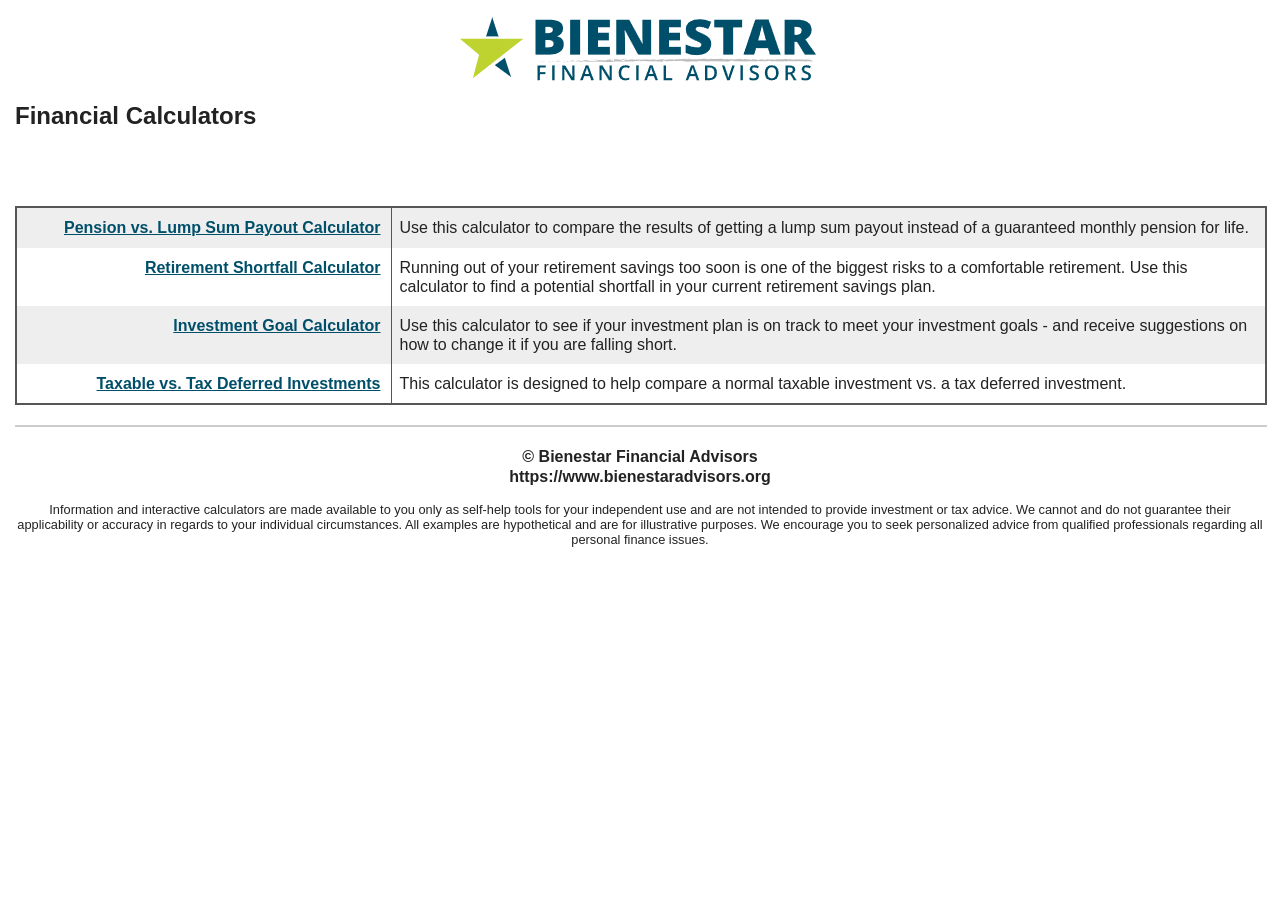
<file: js/lib/kjecalc/index.html>
<!doctype html>
<html lang='en'>
<head>
<title>Financial Calculators</title>
<link rel='canonical' href='https://www.dinkytown.net/' />
<meta http-equiv="X-UA-Compatible" content="IE=Edge">
<meta http-equiv="Content-Type" content="text/html; charset=utf-8">
<link rel="shortcut icon" href="favicon.ico">
<meta name="viewport" content="height=device-height,width=device-width,initial-scale=1">
<!--
  Financial Calculators, &copy;1998-2023 KJE Computer Solutions, Inc.
  For more information please see:
  <A HREF="https://www.dinkytown.net">https://www.dinkytown.net</A>
 -->


<link type='text/css' rel='StyleSheet' href='KJE.css'>
<link type='text/css' rel='StyleSheet' href='KJESiteSpecific.css'>

</head>
<body class=KJEBody>
<a href='#KJEMainContent' class='KJEAccessibleSkip'>[Skip to Content]</a>
<div class=KJEWrapper>
<div class=KJEWidthConstraint>
 <div class=KJELogo><img src='logo.png' class=KJELogo alt='PAHOWHO Federal Credit Union'></div>
<!-- \Main Area\ -->
<h1 class='KJEFontTitle'>Financial Calculators</h1>
<div id='KJEAllContent'>
<p>  
<p>
<a id='KJEMainContent' title='page content'></a>
<div class=KJEReportTableDiv><table class='KJEReportTable KJEIndexTable'><tr class='KJEEvenRow'><th class='KJELabel KJECellBorder KJECell30' scope=row><a href='PensionvsLumpSum.html' class='KJELabel'>Pension vs. Lump Sum Payout Calculator</a></th><td class='KJECell KJELeftPad'>Use this calculator to compare the results of getting a lump sum payout instead of a guaranteed monthly pension for life.</td></tr>
<tr class='KJEOddRow'><th class='KJELabel KJECellBorder KJECell30' scope=row><a href='RetireShort.html' class='KJELabel'>Retirement Shortfall Calculator</a></th><td class='KJECell KJELeftPad'>Running out of your retirement savings too soon is one of the biggest risks to a comfortable retirement.  Use this calculator to find a potential shortfall in your current retirement savings plan.</td></tr>
<tr class='KJEEvenRow'><th class='KJELabel KJECellBorder KJECell30' scope=row><a href='InvestmentVariables.html' class='KJELabel'>Investment Goal Calculator</a></th><td class='KJECell KJELeftPad'>Use this calculator to see if your investment plan is on track to meet your investment goals - and receive suggestions on how to change it if you are falling short.</td></tr>
<tr class='KJEOddRow'><th class='KJELabel KJECellBorder KJECell30' scope=row><a href='InvestCompare2.html' class='KJELabel'>Taxable vs. Tax Deferred Investments</a></th><td class='KJECell KJELeftPad'>This calculator is designed to help compare a normal taxable investment vs. a tax deferred investment.</td></tr>
</table></div>
</div>
<hr class=KJEFooterLine>
<div class=KJECenterText><p><span class='KJEBold'>&copy; Bienestar Financial Advisors<br>https://www.bienestaradvisors.org</span></p><p class=KJEFooter>Information and interactive calculators are made available to you only as self-help tools for your independent use and are not intended to provide investment or tax advice. We cannot and do not guarantee their applicability or accuracy in regards to your individual circumstances. All examples are hypothetical and are for illustrative purposes. We encourage you to seek personalized advice from qualified professionals regarding all personal finance issues. </p></div>
</div>
</div>
</body>
</html>
</file>
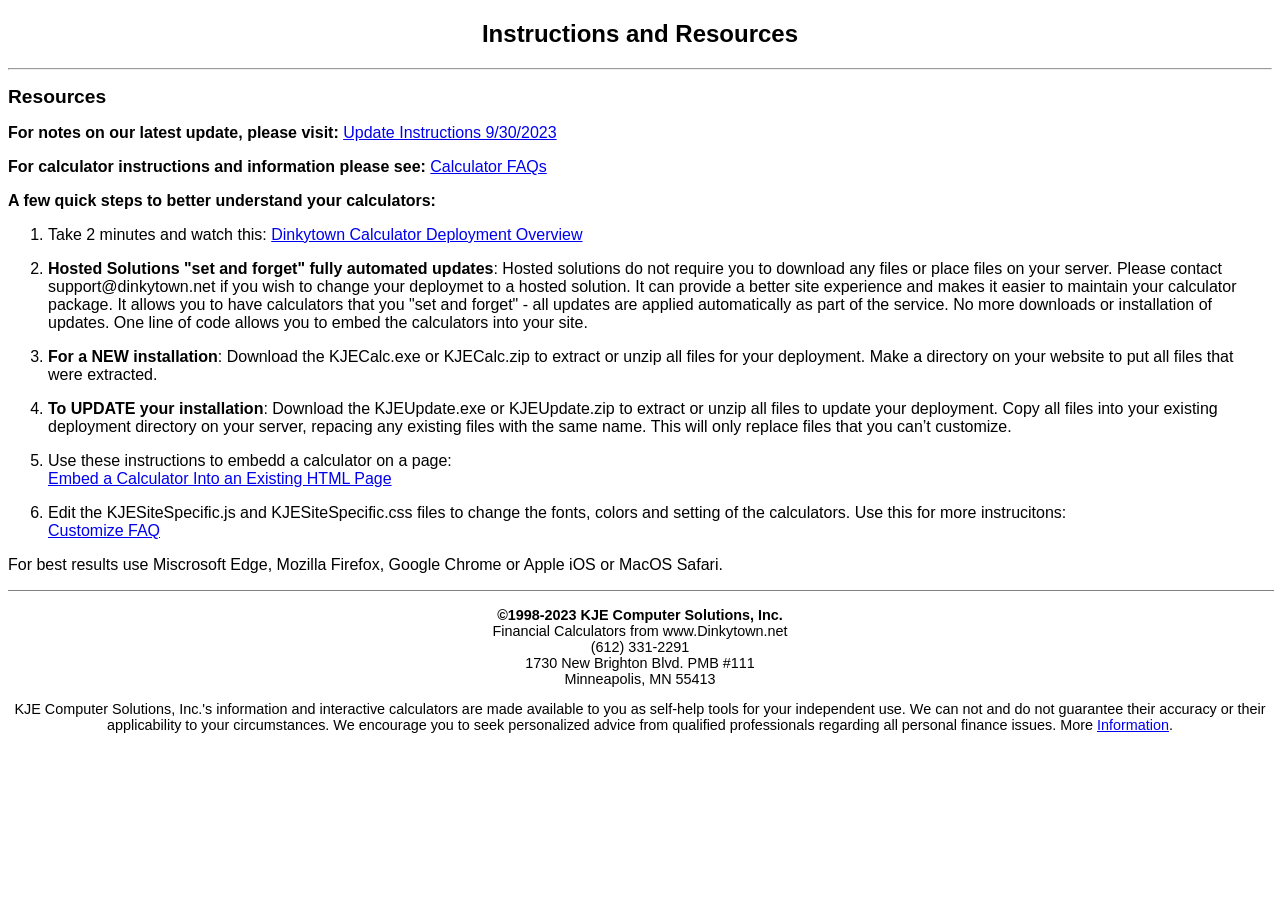
<file: js/lib/kjecalc/instructions.html>
<!doctype html>
<html lang='en'>
<head>
   <meta http_equiv="Content-Type" content="text/html; charset=iso-8859-1">
   <title>KJE Computer Solutions, Inc. Instructions</title>
<style type="text/css">

<!--
body, table, td, th, td, dd, dl, ul, ol, p {
font-family: helvetica, arial, sans-serif;
font-size: 100%;
}

h1 {
font-family: helvetica, arial, sans-serif;
font-size: 1.2em;
font-weight: bold;
}

.footer {
font-family: helvetica, arial, sans-serif;
font-size: 0.9em;
}
-->
</style>
</head>
<body>

<center><h2>Instructions and Resources</h2></center>
<hr><p><h1>Resources&nbsp;</h1>

<P><b>For notes on our latest update, please visit: </B><a href="https://www.dinkytown.net/money/update09302023.html">Update Instructions 9/30/2023</a>

<p><b>For calculator instructions and information please see: </b><a href="https://www.dinkytown.net/money/V3FAQ.html">Calculator FAQs</a>


<p><b>A few quick steps to better understand your calculators:</b>
 
<ol>
<li>Take 2 minutes and watch this: </b><a href="https://www.dinkytown.net/money/V3deployment.html#aa">Dinkytown Calculator Deployment Overview</a>

<p><li><strong>Hosted Solutions "set and forget" fully automated updates</strong>:  Hosted solutions do not require you to download any files or place files on your server.  Please contact support@dinkytown.net if you wish to change your deploymet to a hosted solution. It can provide a better site experience and makes it easier to maintain your calculator package. It allows you to have calculators that you "set and forget" - all updates are applied automatically as part of the service.  No more downloads or installation of updates.  One line of code allows you to embed the calculators into your site.

<p><li><strong>For a NEW installation</strong>:  Download the KJECalc.exe or KJECalc.zip to extract or unzip all files for your deployment.  Make a directory on your website to put all files that were extracted.

<p><li><strong>To UPDATE your installation</strong>: Download the KJEUpdate.exe or KJEUpdate.zip to extract or unzip all files to update your deployment.  Copy all files into your existing deployment directory on your server, repacing any existing files with the same name.  This will only replace files that you can�t customize.

<p><li>Use these instructions to embedd a calculator on a page:
<br><a href="https://www.dinkytown.net/money/V3deployment.html#f">Embed a Calculator Into an Existing HTML Page</a>

<p><li>Edit the KJESiteSpecific.js and KJESiteSpecific.css files to change the fonts, colors and setting of the calculators.  Use this for more instrucitons:
<br><a href="https://www.dinkytown.net/money/V3customize.html">Customize FAQ</a>
</ol>


<p>For best results use Miscrosoft Edge, Mozilla Firefox, Google Chrome or Apple iOS or MacOS Safari. 
<p><hr size=1 noshade width="100%">
<p><center><div class=footer><b> �1998-2023 KJE Computer Solutions, Inc.</b><br>
Financial Calculators from www.Dinkytown.net<br>
(612) 331-2291 <BR>1730 New Brighton Blvd. PMB #111<br>
Minneapolis, MN 55413</div>
<p class=footer>KJE Computer Solutions, Inc.'s information and interactive calculators are made available to you as self-help tools for your independent use. We can not and do not guarantee their accuracy or their applicability to your circumstances. We encourage you to seek personalized advice from qualified professionals regarding all personal finance issues. More <A HREF="http://www.dinkytown.net/money/information.html">Information</a>.</p>
</center>
<br><br>
</body>
</html>
</file>
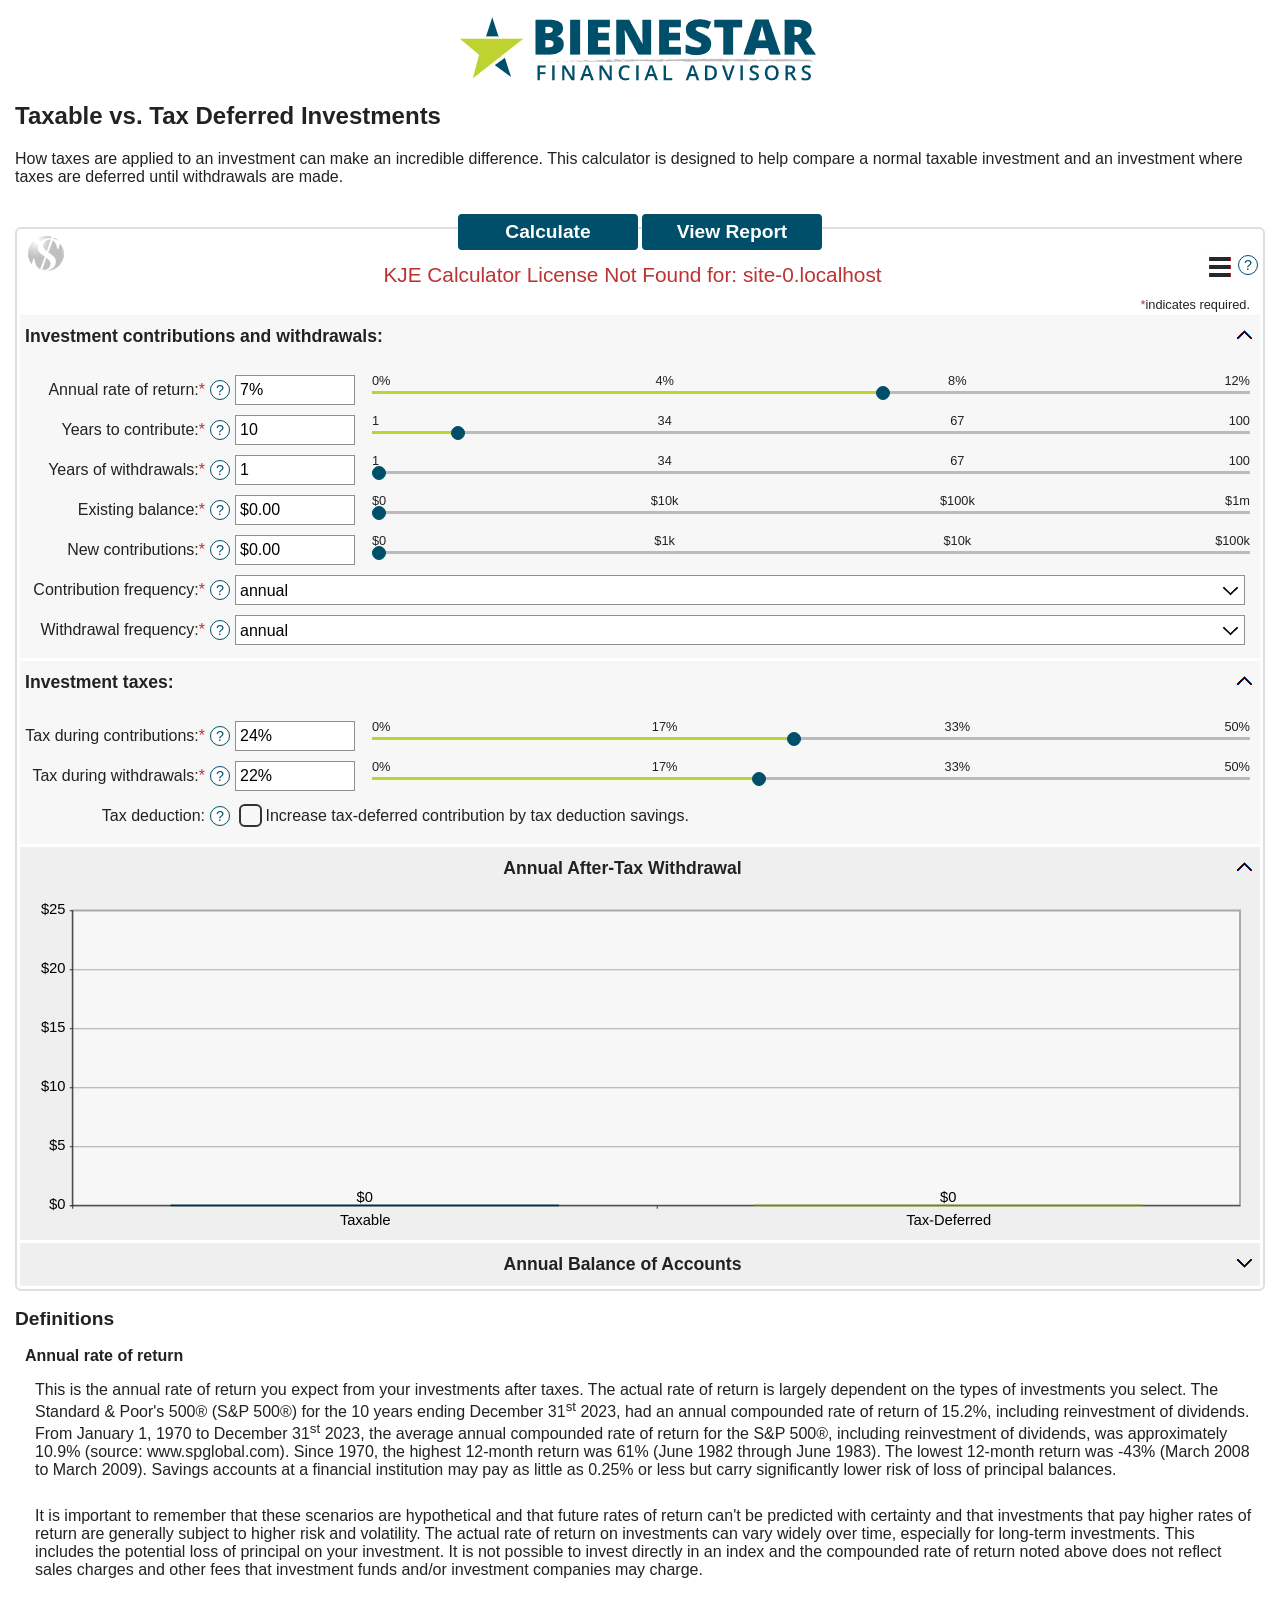
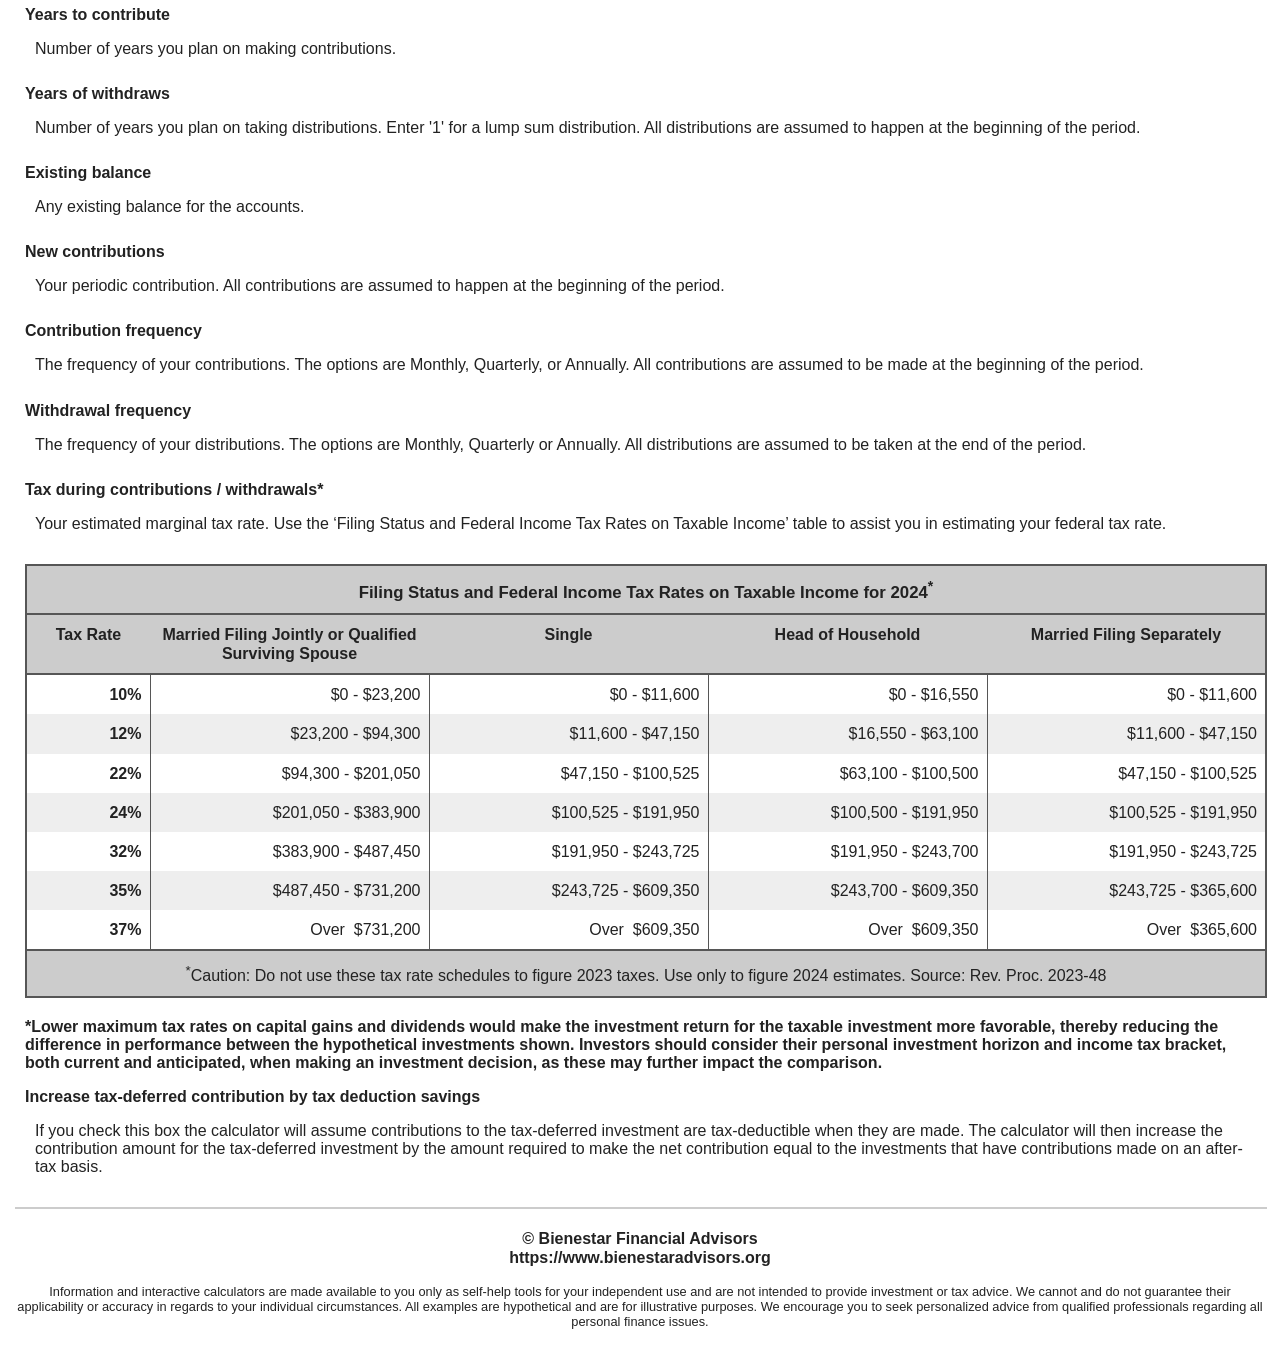
<file: js/lib/kjecalc/InvestCompare2.html>
<!doctype html>
<html lang='en'>
<head>
<title>Taxable vs. Tax Deferred Investments</title>
<link rel='canonical' href='https://www.dinkytown.net/java/taxable-vs-tax-deferred-investments.html' />
<meta http-equiv="X-UA-Compatible" content="IE=Edge">
<meta http-equiv="Content-Type" content="text/html; charset=UTF-8">
<link rel="shortcut icon" href="favicon.ico">
<meta name="viewport" content="height=device-height,width=device-width,initial-scale=1">
<!--
  Financial Calculators, &copy;1998-2023 KJE Computer Solutions, Inc.
  For more information please see:
  <A HREF="https://www.dinkytown.net">https://www.dinkytown.net</A>
 -->


<link type='text/css' rel='StyleSheet' href='KJE.css'>
<link type='text/css' rel='StyleSheet' href='KJESiteSpecific.css'>

</head>
<body class=KJEBody>
<a href='#KJEMainContent' class='KJEAccessibleSkip'>[Skip to Content]</a>
<div class=KJEWrapper>
<div class=KJEWidthConstraint>
 <div class=KJELogo><img src='logo.png' class=KJELogo alt='PAHOWHO Federal Credit Union'></div>
<!-- \Main Area\ -->
<h1 id='KJETitleH1' class='KJEFontTitle'>Taxable vs. Tax Deferred Investments</h1>
<a id='KJEMainContent' title='page content'></a>

<div id='KJECalculatorDescID'>How taxes are applied to an investment can make an incredible difference.  This calculator is designed to help compare a normal taxable investment and an investment where taxes are deferred until withdrawals are made.</div>
<!--CALC_TOP-->
<noscript><div class=KJECenterText><div id=KJENoJavaScript class=KJENoJavaScript>Javascript is required for this calculator.  If you are using Internet Explorer, you may need to select to 'Allow Blocked Content' to view this calculator.
<p>For more information about these financial calculators please visit: <A href="https://www.dinkytown.net">Financial Calculators from KJE Computer Solutions, Inc.</a></p></div></div></noscript>
<div id="KJEAllContent"></div>
<!--
  Financial Calculators, &copy;1998-2023 KJE Computer Solutions, Inc.
  For more information please see:
  <A HREF="https://www.dinkytown.net">https://www.dinkytown.net</A>
 -->

<script type="text/javascript" SRC="KJE.js"></script>
<script type="text/javascript" SRC="KJESiteSpecific.js"></script>
<script type="text/javascript" SRC="InvestCompare2.js"></script>

<script type="text/javascript" SRC="InvestCompare2Params.js"></script>




<hr class=KJEFooterLine>
<div class=KJECenterText><p><span class='KJEBold'>&copy; Bienestar Financial Advisors<br>https://www.bienestaradvisors.org</span></p><p class=KJEFooter>Information and interactive calculators are made available to you only as self-help tools for your independent use and are not intended to provide investment or tax advice. We cannot and do not guarantee their applicability or accuracy in regards to your individual circumstances. All examples are hypothetical and are for illustrative purposes. We encourage you to seek personalized advice from qualified professionals regarding all personal finance issues. </p></div>
</div>
</div>
</body>
</html>
</file>
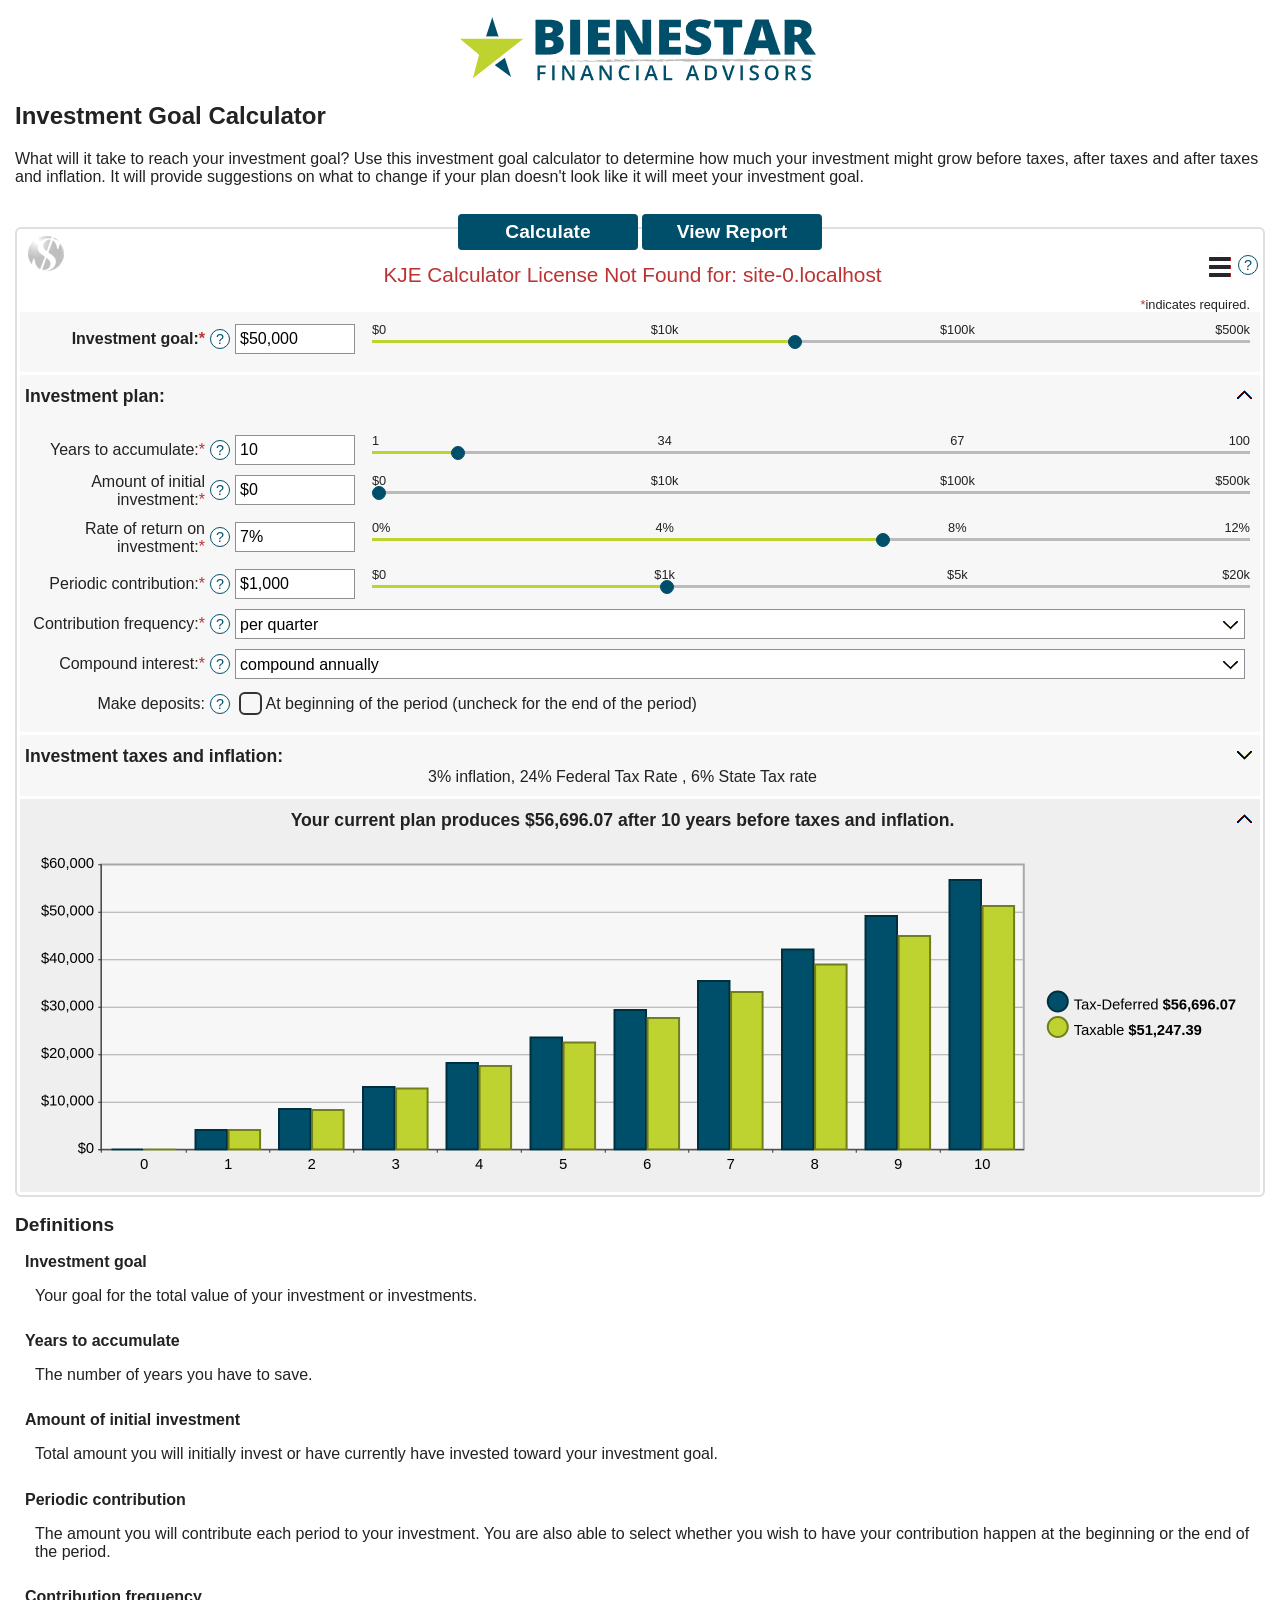
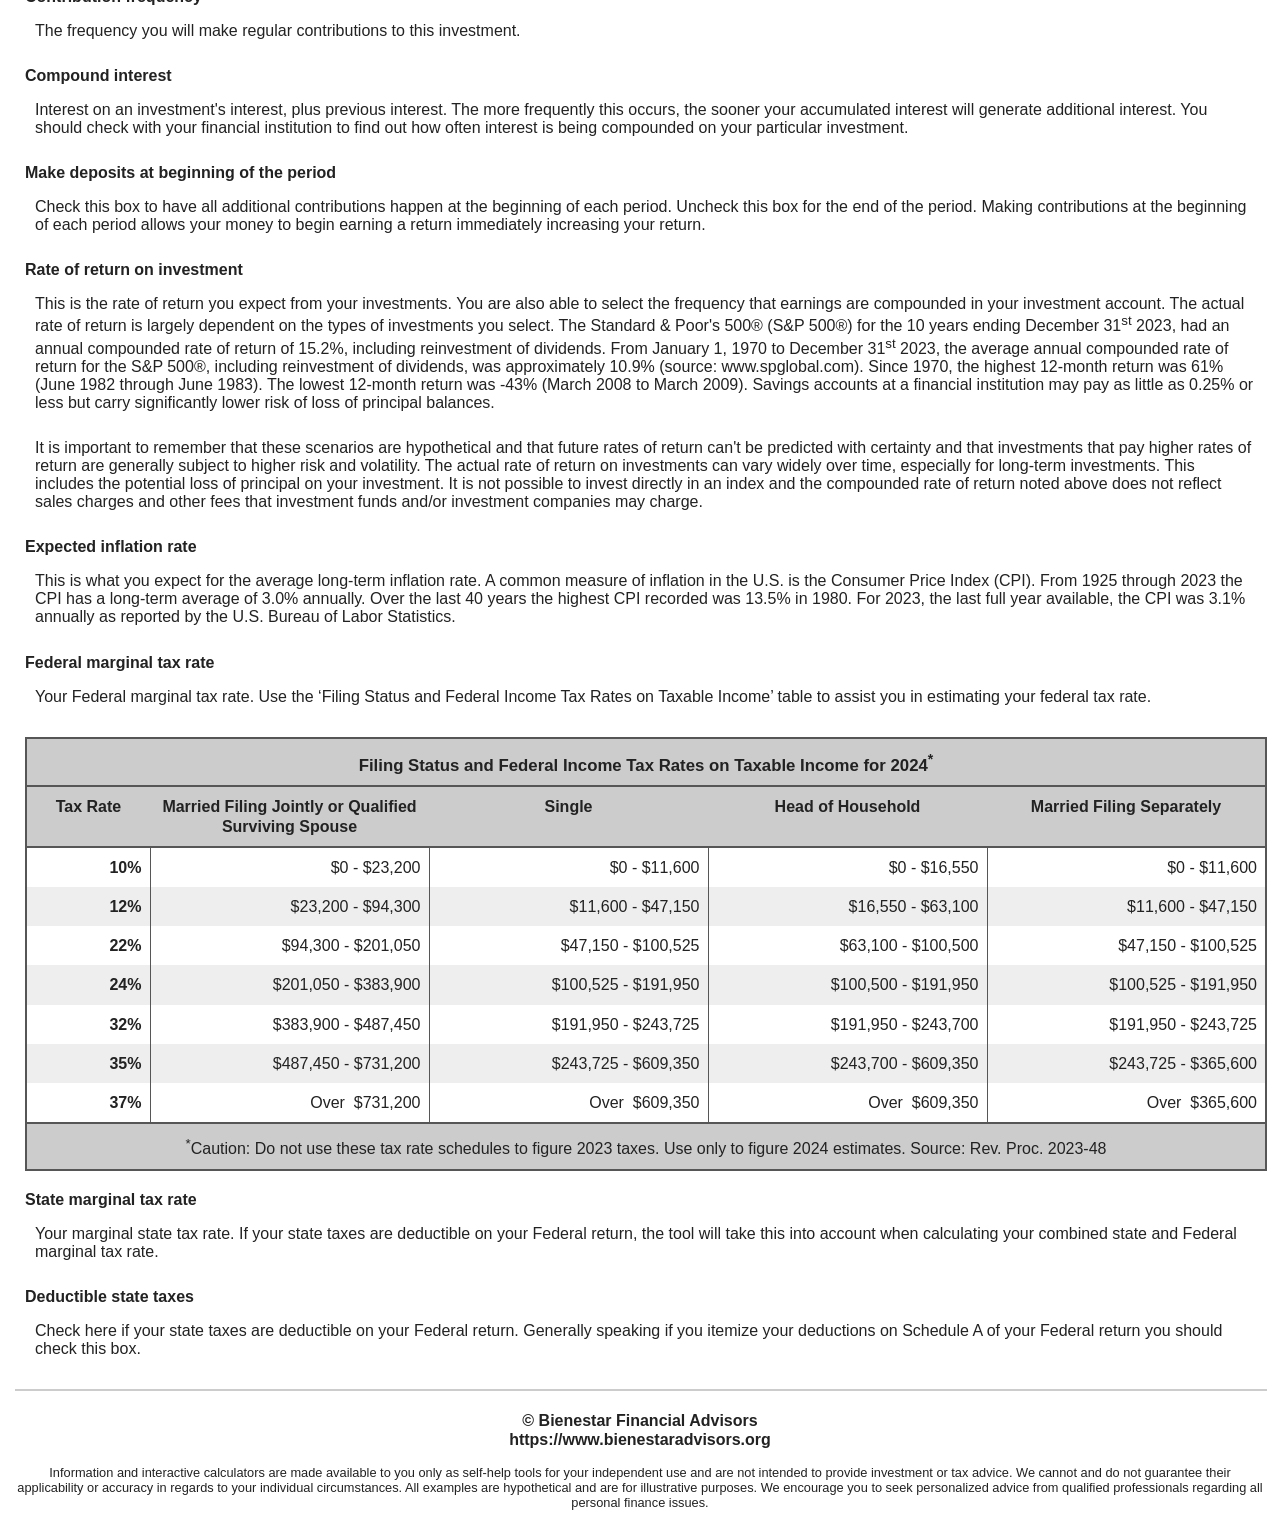
<file: js/lib/kjecalc/InvestmentVariables.html>
<!doctype html>
<html lang='en'>
<head>
<title>Investment Goal Calculator</title>
<link rel='canonical' href='https://www.dinkytown.net/java/investment-goal-calculator.html' />
<meta http-equiv="X-UA-Compatible" content="IE=Edge">
<meta http-equiv="Content-Type" content="text/html; charset=UTF-8">
<link rel="shortcut icon" href="favicon.ico">
<meta name="viewport" content="height=device-height,width=device-width,initial-scale=1">
<!--
  Financial Calculators, &copy;1998-2023 KJE Computer Solutions, Inc.
  For more information please see:
  <A HREF="https://www.dinkytown.net">https://www.dinkytown.net</A>
 -->


<link type='text/css' rel='StyleSheet' href='KJE.css'>
<link type='text/css' rel='StyleSheet' href='KJESiteSpecific.css'>

</head>
<body class=KJEBody>
<a href='#KJEMainContent' class='KJEAccessibleSkip'>[Skip to Content]</a>
<div class=KJEWrapper>
<div class=KJEWidthConstraint>
 <div class=KJELogo><img src='logo.png' class=KJELogo alt='PAHOWHO Federal Credit Union'></div>
<!-- \Main Area\ -->
<h1 id='KJETitleH1' class='KJEFontTitle'>Investment Goal Calculator</h1>
<a id='KJEMainContent' title='page content'></a>

<div id='KJECalculatorDescID'>What will it take to reach your investment goal? Use this investment goal calculator to determine how much your investment might grow before taxes, after taxes and after taxes and inflation. It will provide suggestions on what to change if your plan doesn't look like it will meet your investment goal.</div>
<!--CALC_TOP-->
<noscript><div class=KJECenterText><div id=KJENoJavaScript class=KJENoJavaScript>Javascript is required for this calculator.  If you are using Internet Explorer, you may need to select to 'Allow Blocked Content' to view this calculator.
<p>For more information about these financial calculators please visit: <A href="https://www.dinkytown.net">Financial Calculators from KJE Computer Solutions, Inc.</a></p></div></div></noscript>
<div id="KJEAllContent"></div>
<!--
  Financial Calculators, &copy;1998-2023 KJE Computer Solutions, Inc.
  For more information please see:
  <A HREF="https://www.dinkytown.net">https://www.dinkytown.net</A>
 -->

<script type="text/javascript" SRC="KJE.js"></script>
<script type="text/javascript" SRC="KJESiteSpecific.js"></script>
<script type="text/javascript" SRC="InvestmentVariables.js"></script>

<script type="text/javascript" SRC="InvestmentVariablesParams.js"></script>




<hr class=KJEFooterLine>
<div class=KJECenterText><p><span class='KJEBold'>&copy; Bienestar Financial Advisors<br>https://www.bienestaradvisors.org</span></p><p class=KJEFooter>Information and interactive calculators are made available to you only as self-help tools for your independent use and are not intended to provide investment or tax advice. We cannot and do not guarantee their applicability or accuracy in regards to your individual circumstances. All examples are hypothetical and are for illustrative purposes. We encourage you to seek personalized advice from qualified professionals regarding all personal finance issues. </p></div>
</div>
</div>
</body>
</html>
</file>
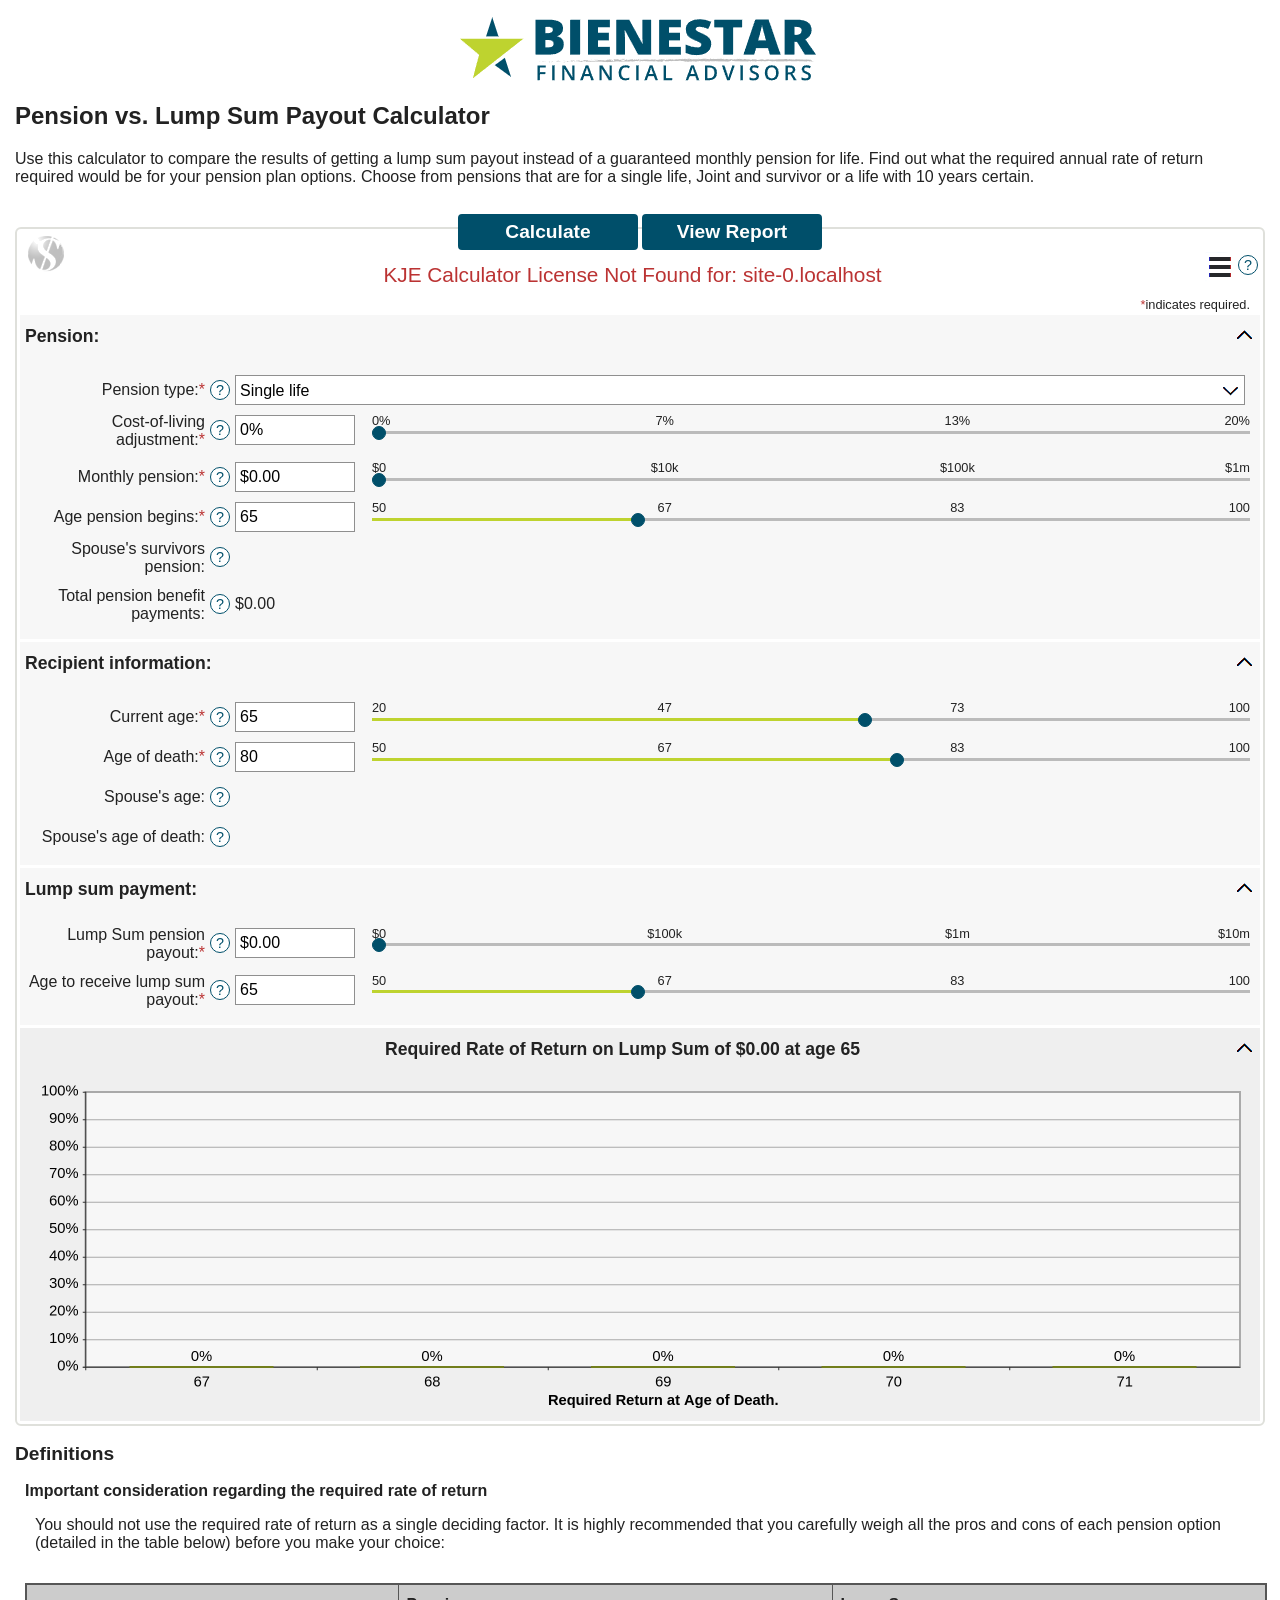
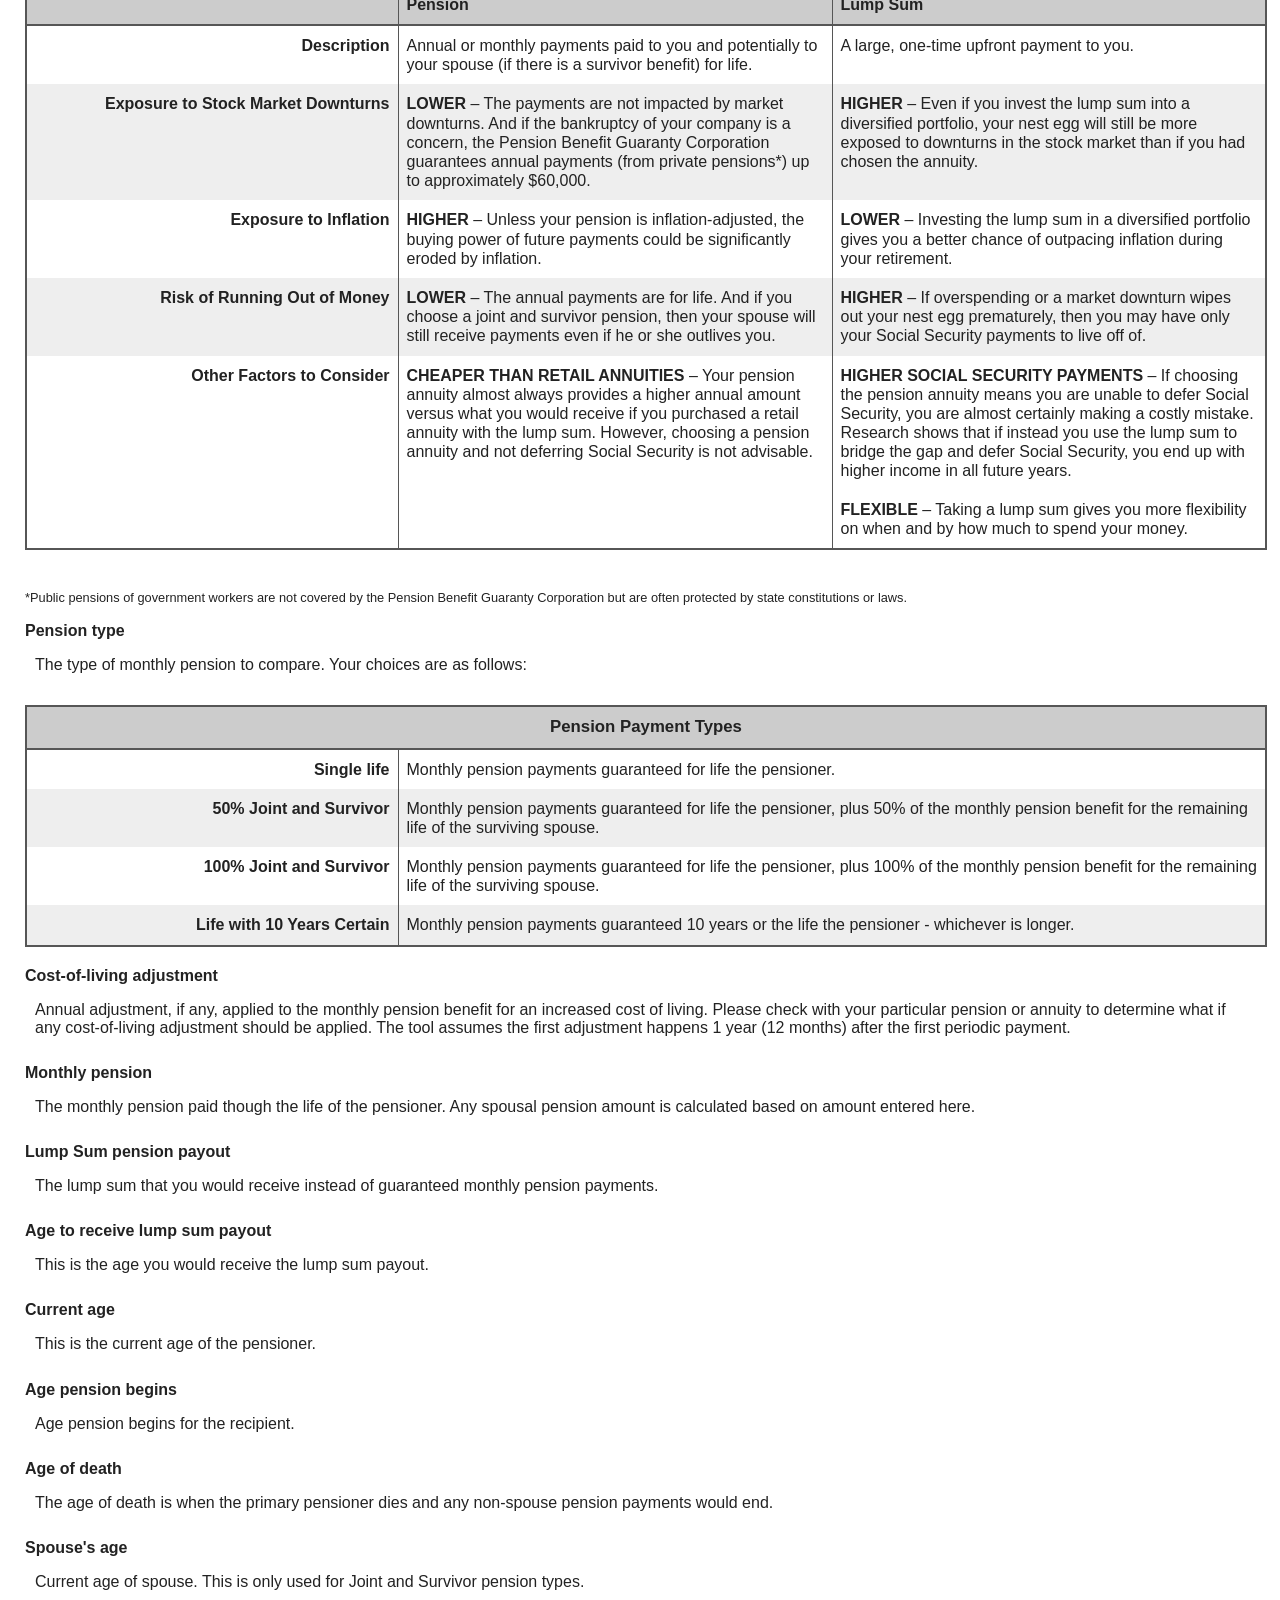
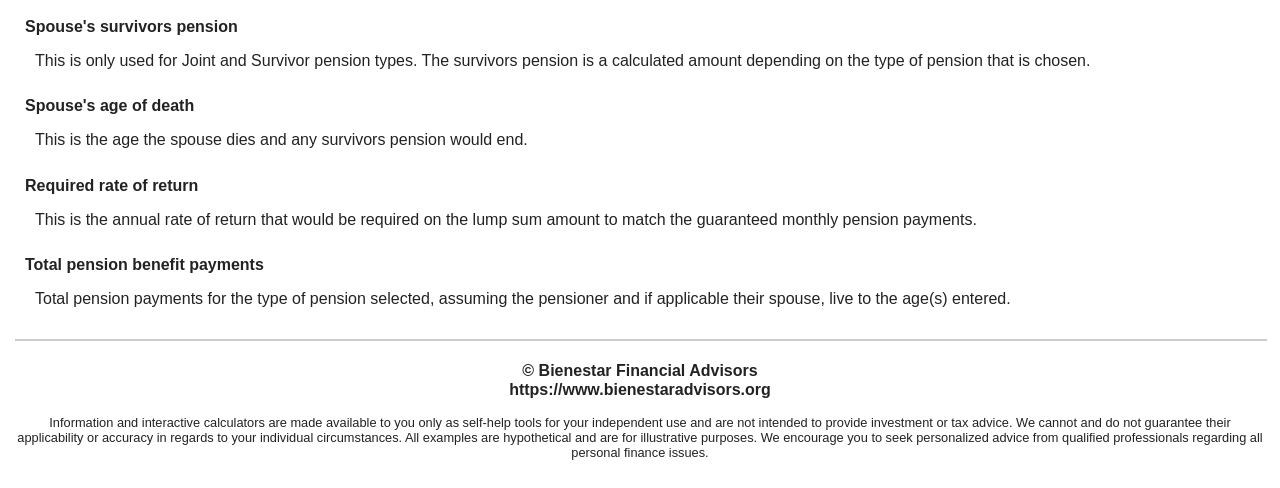
<file: js/lib/kjecalc/PensionvsLumpSum.html>
<!doctype html>
<html lang='en'>
<head>
<title>Pension vs. Lump Sum Payout Calculator</title>
<link rel='canonical' href='https://www.dinkytown.net/java/pension-vs-lump-sum-payout-calculator.html' />
<meta http-equiv="X-UA-Compatible" content="IE=Edge">
<meta http-equiv="Content-Type" content="text/html; charset=UTF-8">
<link rel="shortcut icon" href="favicon.ico">
<meta name="viewport" content="height=device-height,width=device-width,initial-scale=1">
<!--
  Financial Calculators, &copy;1998-2023 KJE Computer Solutions, Inc.
  For more information please see:
  <A HREF="https://www.dinkytown.net">https://www.dinkytown.net</A>
 -->


<link type='text/css' rel='StyleSheet' href='KJE.css'>
<link type='text/css' rel='StyleSheet' href='KJESiteSpecific.css'>

</head>
<body class=KJEBody>
<a href='#KJEMainContent' class='KJEAccessibleSkip'>[Skip to Content]</a>
<div class=KJEWrapper>
<div class=KJEWidthConstraint>
 <div class=KJELogo><img src='logo.png' class=KJELogo alt='PAHOWHO Federal Credit Union'></div>
<!-- \Main Area\ -->
<h1 id='KJETitleH1' class='KJEFontTitle'>Pension vs. Lump Sum Payout Calculator</h1>
<a id='KJEMainContent' title='page content'></a>

<div id='KJECalculatorDescID'>Use this calculator to compare the results of getting a lump sum payout instead of a guaranteed monthly pension for life.  Find out what the required annual rate of return required would be for your pension plan options.  Choose from pensions that are for a single life, Joint and survivor or a life with 10 years certain.</div>
<!--CALC_TOP-->
<noscript><div class=KJECenterText><div id=KJENoJavaScript class=KJENoJavaScript>Javascript is required for this calculator.  If you are using Internet Explorer, you may need to select to 'Allow Blocked Content' to view this calculator.
<p>For more information about these financial calculators please visit: <A href="https://www.dinkytown.net">Financial Calculators from KJE Computer Solutions, Inc.</a></p></div></div></noscript>
<div id="KJEAllContent"></div>
<!--
  Financial Calculators, &copy;1998-2023 KJE Computer Solutions, Inc.
  For more information please see:
  <A HREF="https://www.dinkytown.net">https://www.dinkytown.net</A>
 -->

<script type="text/javascript" SRC="KJE.js"></script>
<script type="text/javascript" SRC="KJESiteSpecific.js"></script>
<script type="text/javascript" SRC="PensionvsLumpSum.js"></script>

<script type="text/javascript" SRC="PensionvsLumpSumParams.js"></script>




<hr class=KJEFooterLine>
<div class=KJECenterText><p><span class='KJEBold'>&copy; Bienestar Financial Advisors<br>https://www.bienestaradvisors.org</span></p><p class=KJEFooter>Information and interactive calculators are made available to you only as self-help tools for your independent use and are not intended to provide investment or tax advice. We cannot and do not guarantee their applicability or accuracy in regards to your individual circumstances. All examples are hypothetical and are for illustrative purposes. We encourage you to seek personalized advice from qualified professionals regarding all personal finance issues. </p></div>
</div>
</div>
</body>
</html>
</file>
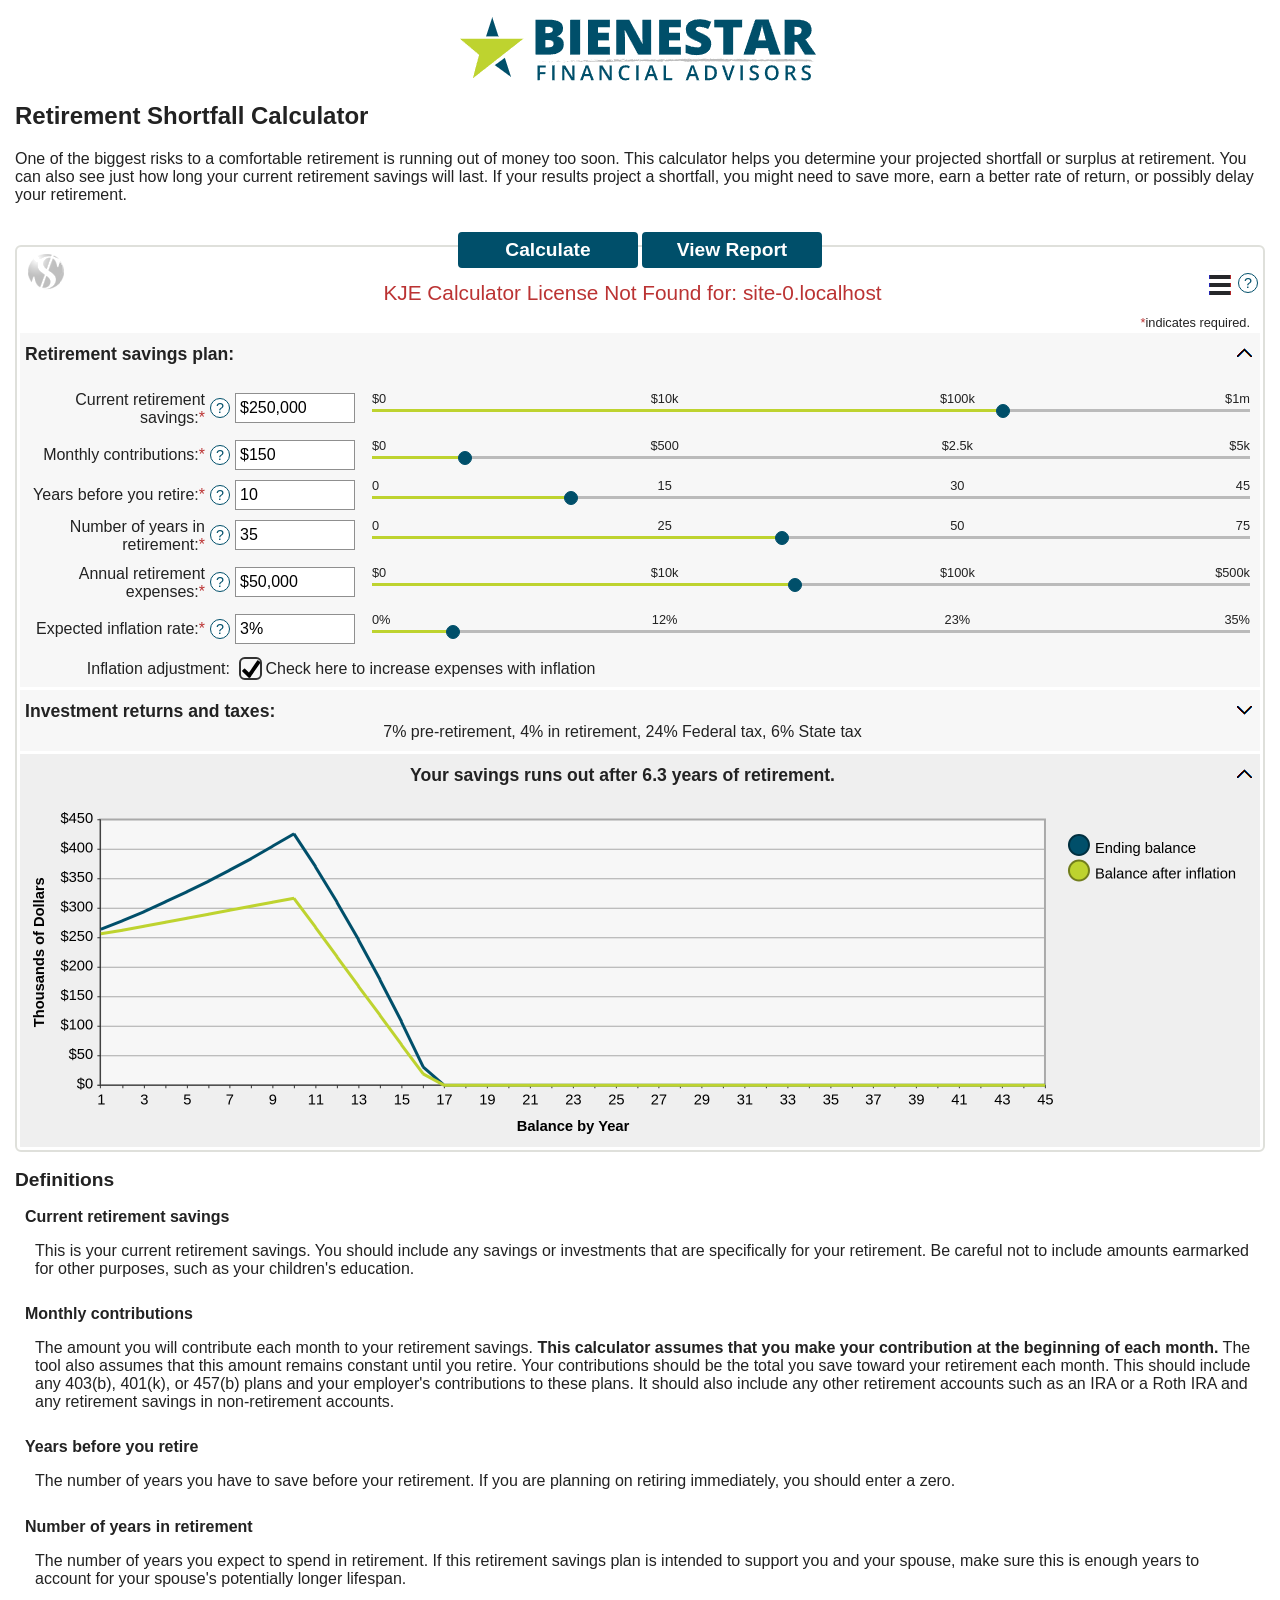
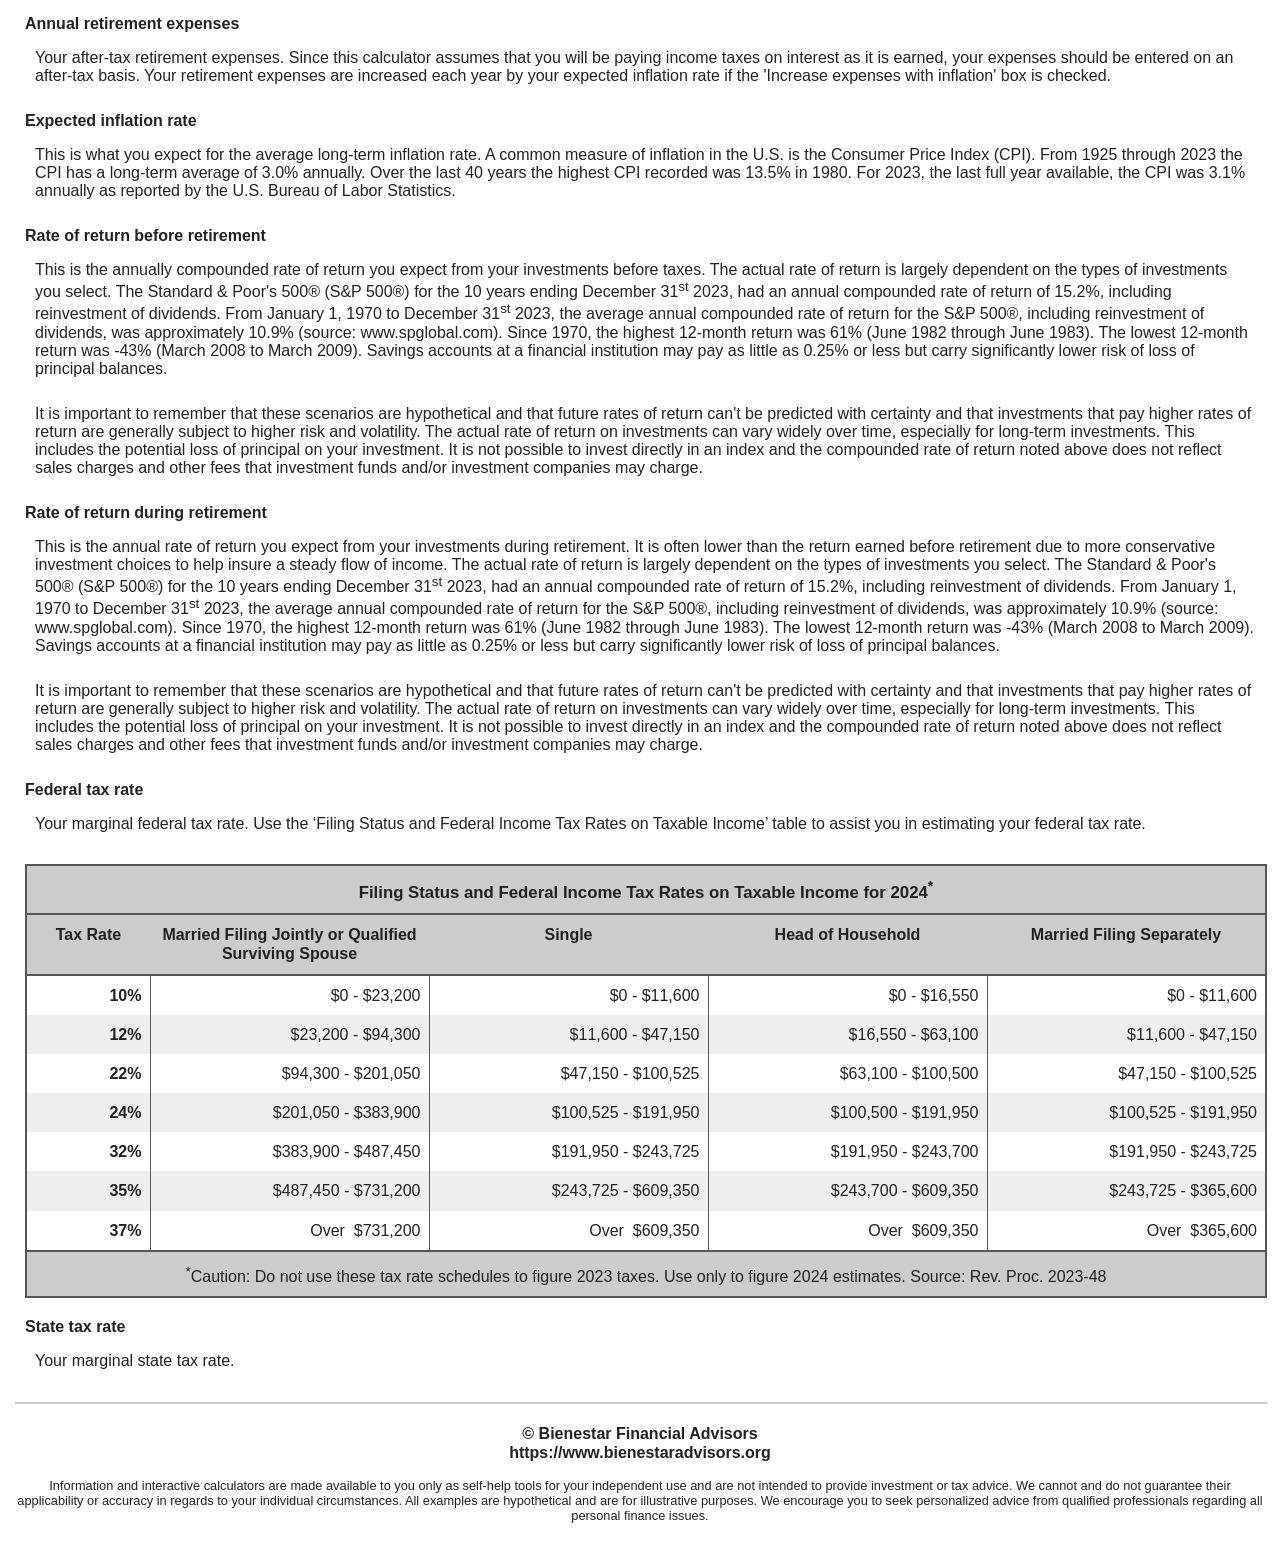
<file: js/lib/kjecalc/RetireShort.html>
<!doctype html>
<html lang='en'>
<head>
<title>Retirement Shortfall Calculator</title>
<link rel='canonical' href='https://www.dinkytown.net/java/retirement-shortfall-calculator.html' />
<meta http-equiv="X-UA-Compatible" content="IE=Edge">
<meta http-equiv="Content-Type" content="text/html; charset=UTF-8">
<link rel="shortcut icon" href="favicon.ico">
<meta name="viewport" content="height=device-height,width=device-width,initial-scale=1">
<!--
  Financial Calculators, &copy;1998-2023 KJE Computer Solutions, Inc.
  For more information please see:
  <A HREF="https://www.dinkytown.net">https://www.dinkytown.net</A>
 -->


<link type='text/css' rel='StyleSheet' href='KJE.css'>
<link type='text/css' rel='StyleSheet' href='KJESiteSpecific.css'>

</head>
<body class=KJEBody>
<a href='#KJEMainContent' class='KJEAccessibleSkip'>[Skip to Content]</a>
<div class=KJEWrapper>
<div class=KJEWidthConstraint>
 <div class=KJELogo><img src='logo.png' class=KJELogo alt='PAHOWHO Federal Credit Union'></div>
<!-- \Main Area\ -->
<h1 id='KJETitleH1' class='KJEFontTitle'>Retirement Shortfall Calculator</h1>
<a id='KJEMainContent' title='page content'></a>

<div id='KJECalculatorDescID'>One of the biggest risks to a comfortable retirement is running out of money too soon. This calculator helps you determine your projected shortfall or surplus at retirement. You can also see just how long your current retirement savings will last. If your results project a shortfall, you might need to save more, earn a better rate of return, or possibly delay your retirement.</div>
<!--CALC_TOP-->
<noscript><div class=KJECenterText><div id=KJENoJavaScript class=KJENoJavaScript>Javascript is required for this calculator.  If you are using Internet Explorer, you may need to select to 'Allow Blocked Content' to view this calculator.
<p>For more information about these financial calculators please visit: <A href="https://www.dinkytown.net">Financial Calculators from KJE Computer Solutions, Inc.</a></p></div></div></noscript>
<div id="KJEAllContent"></div>
<!--
  Financial Calculators, &copy;1998-2023 KJE Computer Solutions, Inc.
  For more information please see:
  <A HREF="https://www.dinkytown.net">https://www.dinkytown.net</A>
 -->

<script type="text/javascript" SRC="KJE.js"></script>
<script type="text/javascript" SRC="KJESiteSpecific.js"></script>
<script type="text/javascript" SRC="RetireShort.js"></script>

<script type="text/javascript" SRC="RetireShortParams.js"></script>




<hr class=KJEFooterLine>
<div class=KJECenterText><p><span class='KJEBold'>&copy; Bienestar Financial Advisors<br>https://www.bienestaradvisors.org</span></p><p class=KJEFooter>Information and interactive calculators are made available to you only as self-help tools for your independent use and are not intended to provide investment or tax advice. We cannot and do not guarantee their applicability or accuracy in regards to your individual circumstances. All examples are hypothetical and are for illustrative purposes. We encourage you to seek personalized advice from qualified professionals regarding all personal finance issues. </p></div>
</div>
</div>
</body>
</html>
</file>
<file: js/lib/kjecalc/KJE.css>
/* 02/12/2024 Copyright 2024 KJE Computer Solutions, Inc.  Licensed for use on https://www.bienestaradvisors.org */ 

@-webkit-keyframes fadeIn {
    from { opacity: 0; }
    to { opacity: 1; }
}
@keyframes fadeIn {
    from { opacity: 0; }
    to { opacity: 1; }
}

body {
    -webkit-text-size-adjust:none;
}

body.KJEBody {
    margin: 0;
    color: #222222;
    background-color: #FFFFFF;/*PAGE_BACKGROUND_COLOR*/;
}

body.KJEBody a, body.KJEBody a:hover, body.KJEBody a:visited, body.KJEBody a:active {
    color: #004f6a;
}

#KJEAllContent {
    padding: 40px 0 0 0;
}

#KJEAllContent * {
    -webkit-box-sizing: content-box;
    -moz-box-sizing: content-box;
    box-sizing: content-box;
}

#KJEAllContent button, #KJEAllContent .KJECommandButton, #KJEAllContent input.KJEMenuButton[type=button], #KJEAllContent select, #KJEAllContent div.KJEDroppee, #KJECalculatorScreenSize, #KJEFixed, #KJECommandButtons, #KJEReportButtons, #KJEMoreButtons, #KJECalculatorTable {
    -webkit-box-sizing: border-box  !important;
    -moz-box-sizing: border-box !important;
    box-sizing: border-box !important;
}


#KJEAllContent, body.KJEBody {
    -webkit-text-size-adjust: none;
    font-family: Arial,Helvetica,sans-serif;
    font-weight: normal;
    line-height: normal;
    font-size: 1.0rem;/*font_normal*/
}

#KJESplash {
 color:#333333;
}

body.KJEReportBody {
    padding: 0;
}

body.KJEReportBody #KJEReport {
    padding: 0;
}

@media print  {
    /* table.KJEReportTable thead.KJEReportTHeader { display: block; }*/
    table.KJEReportTable tfoot.KJEReportTFooter {
        display:  table-row-group;
        background-color: #CCCCCC/*PAGE_BACKGROUND_COLORDARKERDARKER*/;}
    table.KJEScheduleTable tfoot.KJEReportTFooter {
        display:  table-row-group;
        background-color: #CCCCCC/*PAGE_BACKGROUND_COLORDARKERDARKER*/;
    }
    /*table.KJEScheduleTable tfoot.KJEReportTHeader { display: table-header-group; }*/
}

body.KJEBody table,  body.KJEBody td, body.KJEBody ul, body.KJEBody ol, body.KJEBody dd, body.KJEBody dl, body.KJEBody p, body.KJEBody br, body.KJEBody dt,
body.KJEBody, #KJEAllContent table, #KJEAllContent td, #KJEAllContent ul, #KJEAllContent ol, #KJEAllContent dd, #KJEAllContent dl, #KJEAllContent p, #KJEAllContent br, #KJEAllContent dt,
#KJEAllContent th, body.KJEBody th,
.KJEInputContainer input.KJEInputModern, .KJEInputContainer select.KJEDropBoxModern {
    font-family: Arial,Helvetica,sans-serif;
}

body.KJEBody table,  body.KJEBody td, body.KJEBody ul, body.KJEBody ol, body.KJEBody dd, body.KJEBody dl, body.KJEBody p, body.KJEBody br, body.KJEBody dt,
body.KJEBody, #KJEAllContent table, #KJEAllContent td, #KJEAllContent ul, #KJEAllContent ol, #KJEAllContent dd, #KJEAllContent dl, #KJEAllContent p, #KJEAllContent br, #KJEAllContent dt,
#KJEAllContent th, body.KJEBody th {
    font-weight: normal;
    font-size: 1em;
    line-height: 1.2em;
}

#KJEAllContent th, body.KJEBody th {
    font-weight: bold;
}

body.KJEReportBody {
    background-image: none;
}

#KJERequiredNote, #KJEUpdateNotice {
    margin-right: 10px;
    margin-left: auto;
    text-align: right;
    padding: 0;
    padding-top:10px;
}

#KJEAllContent button::-moz-focus-inner,
#KJEAllContent input[type="button"]::-moz-focus-inner,
#KJEAllContent input[type="submit"]::-moz-focus-inner,
#KJEAllContent input[type="reset"]::-moz-focus-inner {
    padding: 0;
    border: 0 none;
}

#KJEReportText {
    display:none;
}

#KJEAllContent p {
    margin: 1em 0;
}

p.KJEScheduleNote {
    display:none;
}

div.KJEDropper, div.KJEGraphDropper
{
    outline-offset: -2px;
}

#KJETitleH1, h1.KJEFontTitle {
    line-height:normal;/*line_height_large*/
    font-size:1.5rem;/*font_large*/
}

.KJETitleExtra {
}

/*
@media screen and (min-width:900px) {
    #KJEReport, #KJECalculatorScreenSize {
        min-width: 900px;
    }
}
*/
#KJECalculatorScreenSize, #KJEFixed, #KJECommandButtons, #KJEReportButtons, #KJEMoreButtons {
    max-width: 1800px;
    margin-left: auto;
    margin-right: auto;
    width: 100%;
}

#KJECalculatorScreenSize {
    text-align: center;
    position:relative;
    width:100%;
}

#KJEScrollSticky, #KJECommandButtons, #KJEReportButtons {
    z-index: 1;
    left:0;
    right:0;
}

#KJEScrollSticky {
    line-height: normal;
    padding-bottom: 10px;
    font-size: 1.2rem;/*font_button*/
    display:none;
}

#KJEInputs {
    padding:0;
}

#KJEFixed {
    width: 98%;
    z-index:999;
}

#KJEReportButtons, #KJEMoreButtons1, #KJEMoreButtons2, #KJEMoreButtons3 {
    margin: 0 auto;
    text-align: center
}
#KJEReportButtonsWrapper {
    width:100%
}

#KJECalculatorTable {
    right:0;
    left:0;
    padding: 3px;
    border-width: 2px;
    border-style: solid;
    border-radius: 6px;
    -moz-border-radius: 6px;
    -webkit-border-radius: 6px;
    box-shadow: none;
    -webkit-box-shadow: none;
    -moz-box-shadow: none;
    box-shadow: 0 0 0;
    -webkit-box-shadow: 0 0 0;
    -moz-box-shadow: 0 0 0;
    font-size: 1.0rem;/*font_normal*/
    margin: 0 auto;
}
#KJECalculatorTableCell {
    width:100%;
}
.KJEDisplayNone {
  display:none !important;
}

div.KJECalculatorReportTable
{
    display: none;
}

#KJEMain {
    transition: height 0.5s ease 0s;
}

.KJECalculatorReportTable {
    padding: 0 0;
    border: 0;
}

.KJECalculator {
    position: relative;
}

.KJECalculator p {
    font: normal 1em Arial, Helvetica, sans-serif;
}

#KJETitle     {
    font-size: 1.3em;
    text-align: center;
    /*background-image: url('[data-uri]');
    */
    background-image: url('[data-uri]');
    background-repeat: no-repeat;
    background-position: -8px -8px;
    background-size:85px 85px;
}


.KJENoJavaScript {
    width:50%;
    margin-left:auto;
    margin-right:auto;
    margin-top:20px;
    padding: 20px 20px 20px 20px;
    border-width: 2px;
    border-style: solid;
    text-align: center;
    border-radius: 6px;
    -moz-border-radius: 6px;
    -webkit-border-radius: 6px;
}
span.KJERequired {
}

span.KJERequiredShowHover {
    display: none;
}

div.KJEButtonIsScrolling {
    background: none;
    border: none;
}

div.KJEButtonIsFixed {
    border-width: 1px;
    border-style: solid;
    border-radius: 6px;
    -moz-border-radius: 6px;
    -webkit-border-radius: 6px;
    box-shadow: 2px 2px 2px #666666;
    -webkit-box-shadow: 2px 2px 2px #666666;
    -moz-box-shadow: 2px 2px 2px #666666;
    margin: 0;
}

#KJEAllContent input[type='button'] {
    float: none;
    padding: 5px 3px;
    margin: 4px 2px 7px 2px;
}

.KJECommandButton, .KJEMoreButton, #KJEAllContent input.KJEMenuButton[type=button] {
    font-family: Arial, Helvetica, sans-serif;
    -webkit-appearance: none;
    padding: 5px 3px;
    margin: 4px 2px 7px 2px;
    -webkit-border-radius: 4px;
    -moz-border-radius: 4px;
    border-radius: 4px;
    white-space: nowrap;
    border-width: 2px;
    border-style: solid;
    transition: background .3s ease-in-out;
}

.KJECommandButton, .KJEMoreButton{
    font-weight: bold;
    width: 180px;
    font-size: 1.2rem; /*font_button*/
}

#KJEAllContent input.KJEMenuButton[type=button] {
    font-size: 0.9rem;/*font_normal*/
}

button.KJEMoreButton {
    display: inline-block;
}

.KJECommandButton:active, .KJEMoreButton:active, #KJEAllContent input.KJEMenuButton[type=button]:active {
    position: relative;
    top:2px;
}

.KJEMain table {
    border-collapse: collapse;
    right:0;
    left:0;
    table-layout:fixed;
    margin: 0;
}

.KJEMain th, .KJEMain td {
    padding: 0;
    overflow: hidden;
}

#KJEMenuWindowTitle, #KJEMenuSavedTitle {
    display: block;
    height: inherit;
    text-align: center;
    padding: 4px 0 0 0;
    font-size: .9em;
    font-weight: bold;
    margin-block-start: 0;
    margin-block-end: 0;
    margin-inline-start: 0;
    margin-inline-end: 0;
}

div.KJEMenuHeader {
    text-align: center;
    vertical-align: bottom;
    border-width: 1px;
    border-style: solid;
    padding: 8px;
    text-decoration: none;
    margin-bottom: 10px;
    margin-top: 10px;
}

button.KJEMenu {
    padding: 0;
    background:inherit;
    background-image: url("[data-uri]");
    background-repeat:no-repeat;
    background-position:center;
    z-index: 999;
    display: none;
    border-width: 2px;
    border-color: transparent;
    width: 32px;
    height: 32px;
    -webkit-border-radius:2px;
    -moz-border-radius:2px;
    border-radius: 0px;
    margin: 0;
    margin-top: 19px;
    margin-right: 0px;
    padding-right: 32px;
}

button.KJEMenu:active,
button.KJEMenu:focus,
button.KJEMenu:hover,
button.KJEMenu:active,
button.KJEMenu:focus,
button.KJEMenu:hover {
    border-width: 2px;
    border-style: solid;
}

#KJEMenuContainer {
    width: 100%;
    height: 1px;
    overflow: visible;
    text-align: right;
}

#KJE-PODEFN-MSG_MENU {
    top: 60px !important;
}

#KJEWait {
    position: relative;
    top: 18px;
    text-align: left;
    background-image: url('[data-uri]');
    background-repeat:no-repeat;
    background-position:center;
    z-index: 999;
    display: none;
    border: none;
    width: 128px;
    height: 128px;
    /* css3 */
    -webkit-border-radius: 0;
    -moz-border-radius: 0;
    border-radius: 0;
}

#KJEWait {
    background-image: none;
}

#KJEWaitContainer {
    height: 1px;
    border: none;
    overflow: visible;
    text-align: center;
    z-index: 999;
}

#KJEReport div.KJEInset {
    margin-left: 20px;
    margin-right: 20px;
}
#KJEReport div.KJEInset, #KJEReport div.KJEInset * {
    font-size: 0.8rem;/*font_tiny*/
}

#KJEReport {
    display:none;
    text-align: left;
    vertical-align: middle;
    padding: 30px 5px 5px 5px;
}

#KJEReport, #KJEReport p {
    line-height: normal;
    font-size: 1.0rem;/*font_normal*/
}

#KJEDefinitions, #KJEDefinitions p {
    line-height: normal;
    font-size: 1.0rem;/*font_normal*/
}
#KJEDefinitionsDL ol li {
  margin-bottom: 15px;
}

#KJEDefinitionsDL ol {
    margin-bottom: 27px;
}

.KJEDefinitionsHeader {
    font-size: 1.2rem;/*font_button*/
    font-weight: bold;
    line-height:1.5rem;/*font_large*/
}

.KJEDefinitionPopup p {
    font-size: 1.0rem;/*font_normal*/
    line-height: normal;
}

.KJEGuiDefnPopup:focus {
    outline: 2px solid #bed32f;
}

.KJEDefinitionPopup, .KJEDefinitionPopup dl, .KJEDefinitionPopup dd, .KJEDefinitionPopup dt, .KJEDefinitionPopup h3, .KJEDefinitionPopup th, .KJEDefinitionPopup td, .KJEDefinitionPopup ul, .KJEDefinitionPopup li, .KJEDefinitionPopup ol {
    font-size: 1.0rem;/*font_normal*/;
    line-height: normal;
}

button.KJEDefinitionIcon:active,
button.KJEDefinitionIcon:hover,
button.KJECloseButton:active,
button.KJECloseButton:hover,
button.KJEDefinitionIcon:focus,
button.KJECloseButton:focus{
    outline: none;
    border-style: solid;
}

button.KJEDefinitionIcon:focus,
button.KJECloseButton:focus
{
    outline-offset: 0px;
    outline: 2px dashed #004f6a;

}

button.KJEDefinitionIcon {
    width: 1.25rem;
    height: 1.25rem;
    text-align: center;
    padding: 0 0;
    border-radius: 12px;
    border-width: 0;
    cursor:help;
    margin-left: 2px;
    margin-top: 7px;
    border-width: 1px;
    border-style: solid;
    font-size: 0.9rem;/*font_small*/
    vertical-align: top;
    display: inline-block;
}
/*.KJEInputContainer button.KJEDefinitionIcon {
    float: right;
}
*/
div.KJEInputContainer Label.KJEHelp, div.KJEInputContainer div.KJEHelp div.KJEHelp   {
    width: 168px;
    display: inline-block;
    text-align: right;
    cursor:help;
    overflow: visible;
}

button.KJEDefinitionIconMenu {
    margin-top: 23px;
    margin-right: 2px;
    margin-left: 0px;
    margin-bottom: 0px;
    float: right;
}

button.KJECloseButton {
    width: 22px;
    height: 22px;
    text-align: center;
    padding: 0;
    border-radius: 2px;
    border-width: 1px;
    font-size: 0.9rem;/*font_small*/

}

#KJEDefinitions {
    width:100%;
}

#KJEDefinitionsDL {
    padding-left:10px;
    margin-top: 1em;
}

#KJEDefinitionsDL dt.KJEDefinition, dt.KJEDefinition, h3.KJEDefinition {
    text-align: left;
    font-weight: bold;
    font-size: 1.0rem;/*font_normal*/
    padding:0;
    margin: 0;
    line-height: normal;
    margin-top: 1em;
    margin-bottom: 0.5em;
}

#KJEDefinitionsDL dd.KJEDefinition, dd.KJEDefinition {
    margin:0;
    text-align: left;
    font-weight: normal;
    padding: 0px 10px 20px 10px;
}

#KJEDefinitionsDL p.KJEDefinition, #KJEAllContent p.KJEDefinition {
    line-height: normal;
    padding: 0 10px .7em 10px;
    text-align: left;
}

#KJEDefinitionsDL td, #KJEDefinitionsDL th, #KJEDefinitionsDL ul, #KJEDefinitionsDL li, #KJEDefinitionsDL ol,
#KJEReport th, #KJEReport td, #KJEReport ul, #KJEReport li, #KJEReport ol {
    font-size: 1.0rem;/*font_normal*/
    font-weight: normal;
}

#KJEReport th, #KJEDefinitionsDL th {
    font-weight: bold;
}

.KJECloseButton {
    float: right;
    cursor: pointer;
}

.KJEContent {
}

.KJEMain input[type=number]::-webkit-inner-spin-button, input[type=number]::-webkit-outer-spin-button {
    -webkit-appearance: none;
    margin: 0;
}

.KJEInputContainer {
    text-align: left;
    overflow: visible;
    position: relative;
    height: 35px;
    margin-top: 5px;
    width: 100%;
    -webkit-transition: background-color 500ms ease;
    -moz-transition: background-color 500ms ease;
    -o-transition: background-color 500ms ease;
    transition: background-color 500ms ease;
}

.KJEInputContainer .KJEInputFieldContainer {
    display: inline-block;
    margin-top: 5px;
    margin-bottom: 5px;
}

div.KJEInputContainer div.KJESlider {
    top: 0;
    cursor: pointer;
    -webkit-touch-callout: none;
    -webkit-user-select: none;
    -khtml-user-select: none;
    -moz-user-select: none;
    -ms-user-select: none;
    user-select: none;
    border: none;
}

div.KJEInputContainer div.KJEIncrementer
{
    cursor: pointer;
    -webkit-touch-callout: none;
    -webkit-user-select: none;
    -khtml-user-select: none;
    -moz-user-select: none;
    -ms-user-select: none;
    user-select: none;
    vertical-align: middle;
    padding-left: 5px;
}


div.KJESlider div.KJEScale {
    border:none;
    margin-left: 0px;
    -webkit-touch-callout: none;
    -webkit-user-select: none;
    -khtml-user-select: none;
    -moz-user-select: none;
    -ms-user-select: none;
    user-select: none;
    font-size: 0.8rem;/*font_tiny*/
}

div.KJESlider {
    margin-left: 10px;
}

div.KJEInputContainer div.KJELabel {
    text-align: right;
    cursor:default;
    overflow: visible;
    display: inline-block;
}

div.KJEInputContainer div.KJELabel Label.KJELabel{
    display: inline-block;
}

div.KJEInputContainer Label.KJEHelp, div.KJEInputContainer div.KJEHelp div.KJEHelp   {
    width: 185px;
    display: inline-block;
    text-align: right;
    cursor:help;
    overflow: visible;
}


.KJEInputContainer .KJEOutputLabel {
    overflow: visible;
}

.KJEInputContainer .KJELabelBold {
    font-weight: bold;
    text-align: right;
    overflow: visible;
    display: inline;
}

.KJEInputContainer .bold {
    font-weight: bold;
}

.KJEInputContainer .KJETrailingLabel {
    overflow: visible;
    padding: 0 0 0 5px;
}

.KJEInputContainer .KJERadioTrailingLabel {
    overflow: visible;
    padding: 0;
    display: inline-block;
    position: absolute;
    top: 55%;
    transform: translateY(-50%);
}

.KJEInputContainer .KJERadioHolder {
    position: relative;
    display: block;
}
.KJEInputContainer .KJERadioes {
 }

.KJEInputContainer .KJEDropBox {
    font-weight: normal;
    font-size: 0.9em;
}

div.KJEDropBoxDivModern {
    border-width: 1px;
    border-style: solid;
    overflow: hidden;
    /*background: url([data-uri]);*/
    background-image: url([data-uri]);
    background-repeat:no-repeat;
    background-position: right;
    padding: 0;
    margin: 0;
    top: 15px;
    -webkit-border-radius:4px;
    -moz-border-radius:4px;
    border-radius:4px;
    box-shadow: 2px 2px 2px #333;
    -webkit-box-shadow: 2px 2px 2px #333;
    -moz-box-shadow: 2px 2px 2px #333;
}

.KJEInputContainer .KJEInputFieldContainer, .KJEInputContainer div.KJEDropBoxDivModern {
    -webkit-appearance: none;
    -moz-appearance: none;
    appearance: none;
    border-style: none;
    border-radius: 0;
    padding: 0;
    -webkit-box-shadow: none;
    -moz-box-shadow: none;
    box-shadow: none;
    margin: 0px;
    vertical-align: middle;
    overflow: visible;
}

.KJEInputContainer select.KJEDropBoxModern {
    background: transparent;
}

.KJEInputContainer input[type="text"].KJEInputModern, input.KJEMenuInputItem[type="text"], .KJEInputContainer select.KJEDropBoxModern, .KJEInputContainer input.KJEInputModern:not([type='checkbox']):not([type='radio']) {
    -webkit-appearance: none;
    -moz-appearance: none;
    appearance: none;
    border-radius: 0px;
    border: 1px solid #8F8F8F;
    padding: 4px;
    font-weight: normal;
    font-size: 1em;
}

input.KJEMenuInputItem[type="text"] {
    font-size: 0.9rem;/*font_small*/
}

.KJEInputContainer input.KJEInputModern:focus, .KJEInputContainer select.KJEDropBox:focus, input.KJEMenuInputItem:focus {
    outline: 2px dashed #004f6a;
    outline-offset: -3px;
}

.KJEInputContainer input.KJEInputModern[type='radio'],
.KJEInputContainer input.KJEInputModern[type='checkbox'] {
    -webkit-appearance:none;
    -moz-appearance: none;
    appearance: none;
    width:15px;
    height:15px;
    border:2px solid #333;
    outline: none;
    box-shadow: none;
    box-sizing: content-box;
    padding: 2px;
}

.KJEInputContainer input.KJEInputModern[type='radio']:focus, .KJEInputContainer input.KJEInputModern[type='radio']:active,
.KJEInputContainer input.KJEInputModern[type='checkbox']:focus, .KJEInputContainer input.KJEInputModern[type='checkbox']:active {
    outline-offset: 0px;
    box-shadow: none;
    outline: none;
    border: 2px solid #004f6a;
}

.KJEInputContainer input.KJEInputModern[type='radio']  {
    border-radius:50%;
    position: relative;
    opacity: 100%;
}

.KJEInputContainer input.KJEInputModern[type='radio']:before {
    content:'';
    display:block;
    width:60%;
    height:60%;
    margin:20% auto;
    border-radius:50%;
}

.KJEInputContainer input.KJEInputModern[type='radio']:checked:before {
    background:#333;
}

.KJEInputContainer input.KJEInputModern:disabled[type='radio']:checked:before {
    background:transparent;
}

.KJEInputContainer input.KJEInputModern[type='checkbox']  {
    border-radius:25%;
}

.KJEInputContainer input.KJEInputModern[type='checkbox']:before {
    content:"";
    display:block;
    width:18px;
    height:18px;
    margin-bottom:0px;
    margin-top:-1px;
    margin-left:-1px;
    margin-right:auto;
}

.KJEInputContainer input.KJEInputModern[type='checkbox']:checked:before {
    background-image: url("[data-uri]");
}

.KJEInputContainer div.KJELine {
    border-width: 0 0 2px 0;
    border-style: dotted;
    -webkit-touch-callout: none;
    -webkit-user-select: none;
    -khtml-user-select: none;
    -moz-user-select: none;
    -ms-user-select: none;
    user-select: none;
}

.KJEInputContainer .KJELine.active {
    border-style: solid;
}

hr.KJEDivide {
    border: 0;
    width: 100%;
    height: 1px;
}

hr.KJEFooterLine {
    border-width: 0px;
    border-top-width: 2px;
    border-top-style: solid;
    width: 100%;
    height: 0px;
}

.KJECenterText {
    text-align:center;
}

body.KJEReportBody > div.KJEReportTitleBlock, body.KJEReportBody > div.KJECenter {
    display: block !important;
}

div.KJECenterText {
    display:block !important;
}

.KJEBold {
    font-weight: bold;
}
.KJEAlignTop {
    vertical-align: top;
}


.KJEBoldCenter {
    font-weight: bold;
    text-align: center;
    cursor:default;
    overflow: visible;
}

.KJESubTitle  {
    font-weight: normal;
    line-height: normal;
    font-size: 1.0rem;/*font_normal*/
}

#KJEReport p.KJEFooter, #KJEAllContent p.KJEFooter, body.KJEBody p.KJEFooter, p.KJEFooter, .KJEFooter  {
    line-height: normal;
    font-weight: normal;
    font-size: 0.8rem;/*font_tiny*/
}

#KJEGuiDataPoint {
    border-width:1px;
    border-style:solid;
    position: absolute;
    display: none;
    z-index: 99;
    padding:9px;
    margin:1em 0 3em;
    max-width: 520px;
    -webkit-border-radius:6px;
    -moz-border-radius:6px;
    border-radius:8px;
    box-shadow: 3px 3px 3px #333;
    -webkit-box-shadow: 3px 3px 3px #333;
    -moz-box-shadow: 3px 3px 3px #333;
    top: 0;
    left: 0;
}

#KJEGuiDataPoint dt {
    font-weight: bold;
}

#KJEGuiDataPoint dd {
    padding-bottom:5px;
    padding-top:5px;
    margin-left: 20px;
}

#KJEGuiDataPoint:before {
    content:"";
    position:absolute;
    top:-10px; /* value = - border-top-width - border-bottom-width */
    right:auto;
    bottom:auto; /* value = - border-top-width - border-bottom-width */
    left:39px; /* controls horizontal position */
    border-width:0 10px 10px;
    border-style:solid;
    display:block;
    width:0;
}


/* creates the smaller  triangle */
#KJEGuiDataPoint:after {
    content:"";
    position:absolute;
    top:-8px; /* value = - border-top-width - border-bottom-width */
    bottom:auto; /* value = - border-top-width - border-bottom-width */
    left:38px;
    right:auto; /* value = (:before left) + (:before border-left) - (:after border-left) */
    border-width:0 11px 11px;
    border-style:solid;
    /* reduce the damage in FF3.0 */
    display:block;
    width:0;
}

span.KJEGuiErrorPopup, span.KJERequired:hover span.KJERequiredShowHover {
    left: 5px;
    top: 19px;
    text-align: center;
    border-width:1px;
    border-style:solid;
    position: absolute;
    width: 100%;
    display: block;
    z-index: 1;
    padding:9px;
    margin:1em 0 3em;
    -webkit-border-radius:6px;
    -moz-border-radius:6px;
    border-radius:8px;
    box-shadow: 3px 3px 3px #333;
    -webkit-box-shadow: 3px 3px 3px #333;
    -moz-box-shadow: 3px 3px 3px #333;
    -webkit-animation: fadeIn .4s;
    animation: fadeIn .4s;
}

span.KJEGuiErrorPopup:before, span.KJERequired:hover span.KJERequiredShowHover:before {
    content:"";
    position:absolute;
    top:-10px; /* value = - border-top-width - border-bottom-width */
    right:auto;
    bottom:auto; /* value = - border-top-width - border-bottom-width */
    left:39px; /* controls horizontal position */
    border-width:0 10px 10px;
    border-style:solid;
    display:block;
    width:0;
}

span.KJEGuiErrorPopup:after, span.KJERequired:hover span.KJERequiredShowHover:after {
    content:"";
    position:absolute;
    top:-8px; /* value = - border-top-width - border-bottom-width */
    bottom:auto; /* value = - border-top-width - border-bottom-width */
    left:38px;
    right:auto; /* value = (:before left) + (:before border-left) - (:after border-left) */
    border-width:0 11px 11px;
    border-style:solid;
    /* reduce the damage in FF3.0 */
    display:block;
    width:0;
}

span.KJEGuiErrorPopup span.KJERequiredShowHover {
    display: inline;
}

div.KJEGuiDefnPopup {
    border-width: 1px;
    border-style: solid;
    position: absolute;
    display: block; /*08212021*/
    z-index: 99;
    padding: 9px;
    margin: 1em 0 3em;
    -webkit-border-radius: 6px;
    -moz-border-radius: 6px;
    border-radius: 8px;
    box-shadow: 3px 3px 3px #333;
    -webkit-box-shadow: 3px 3px 3px #333;
    -moz-box-shadow: 3px 3px 3px #333;
    -webkit-animation: fadeIn .4s;
    animation: fadeIn .4s;
}

div.KJEGuiDefnPopup dt {
    font-weight: bold;
    text-align: left;
}

div.KJEGuiDefnPopup dd {
    padding:0;
    margin: 0;
    text-align: left;
}
div.KJEGuiDefnPopup:before {
    content:"";
    position:absolute;
    top:-10px; /* value = - border-top-width - border-bottom-width */
    right:auto;
    bottom:auto; /* value = - border-top-width - border-bottom-width */
    left:39px; /* controls horizontal position */
    border-width:0 10px 10px;
    border-style:solid;
    display:block;
    width:0;
}

div.KJEGuiDefnPopup:after {
    content:"";
    position:absolute;
    top:-8px; /* value = - border-top-width - border-bottom-width */
    bottom:auto; /* value = - border-top-width - border-bottom-width */
    left:38px;
    right:auto; /* value = (:before left) + (:before border-left) - (:after border-left) */
    border-width:0 11px 11px;
    border-style:solid;
    /* reduce the damage in FF3.0 */
    display:block;
    width:0;
}

div.KJEGuiDefnPopupRight:before {
    right:39px;
    left:auto; /* controls horizontal position */
}

div.KJEGuiDefnPopupRight:after {
    right:38px;
    left:auto; /* value = (:before left) + (:before border-left) - (:after border-left) */
}

div.KJEToggleClose {
    background-image: url('[data-uri]');
    height: 20px;
    width: 20px;
    margin-left: auto;
    margin-right: 0;

}

div.KJEToggleOpen {
    background-image: url('[data-uri]');
    height: 20px;
    width: 20px;
    margin-left: auto;
    margin-right: 0;
}

table.KJEToggleTable {
    width:100%;
    border-style:none;
}

table.KJEToggleTable td{
    border:0;
}


.KJEToggleTitle, td.KJEToggleTitle, h2.KJEToggleTitle{
    font-size:1em;
    font-weight:bold;
    cursor: pointer;
    text-align: left;
    text-decoration: none;
    border-style:none;
}

div.KJEToggleTitle100Cell {
    width: 100%;
    text-align: center;
}

h2.KJEToggleTitle {
    font-size: 1.1em;
    line-height: 1.3em;
    display:inline-block;
    margin: 0;
    width:100%;
    -webkit-margin-before: 0;
    -webkit-margin-after: 0;
    -webkit-margin-start: 0;
    -webkit-margin-end: 0;
}

td.KJEToggleTitle99Cell {
    width:99%;
    vertical-align:top;
}

td.KJEToggleTitle49Cell {
    width:49%;
    vertical-align:top;
}

td.KJEToggleTitle49Cell {
    width:100%;
    vertical-align:top;
}

.KJEToggleIcon {
    padding-top: 0;
    vertical-align: top;
    outline: none;
    cursor:pointer;
    white-space:nowrap;
    width:35px;
    border-style:none;
}

.KJEToggleSubTitle {
    font-weight:bold;
    cursor: pointer;
    text-align: left;
    text-decoration: none;
    padding-left: 10px;
    width: 100%;
    font-size: 1.0rem;/*font_normal*/
}

.KJEGraphIcon {
    background-repeat: no-repeat;
    background-position: top left;
    background-image: none;
}
.KJEInputIcon {
    background-repeat: no-repeat;
    background-position: top left;
    background-image: none;
}

.KJEInputDiv {
    padding-top: 5px;
    padding-bottom: 5px;
    display: block;
    overflow: visible;
    width: auto;
    height: auto;
}

.KJEDropper, .KJEGraphDropper {
    border-top: 3px solid;
    height: auto;
    padding: 5px;
    padding-top: 10px;
    padding-bottom: 10px;
}

.KJEGraphDropper, div.KJEGraphDropper td.KJEGraphTitle, .KJEDropper {
    -webkit-transition: background-color 500ms ease;
    -moz-transition: background-color 500ms ease;
    -o-transition: background-color 500ms ease;
    transition: background-color 500ms ease;
}

.KJEGraphContainer {
    overflow: hidden;
}
div.KJEDropperSpacer {
    height: 10px;
}

#KJE-C-REPORTGRAPH0, #KJE-C-REPORTGRAPH1, #KJE-C-REPORTGRAPH2, #KJE-C-REPORTGRAPH3, #KJE-C-REPORTGRAPH4, #KJE-C-REPORTGRAPH5  {
    text-align: center;
}

.KJEGraph {
    -webkit-tap-highlight-color: rgba(0,0,0,0);
    overflow: hidden;
    transition: height 0.5s ease 0s;
    margin-left: auto;
    margin-right: auto;
}

h2.KJEGraphTitle {
    cursor: pointer;
    text-align: center;
    text-decoration: none;
    border-style:none;
    font-size:1.1em;
    line-height:1.3em;
    font-weight:bold;
    display:inline-block;
    margin: 0;
    -webkit-margin-before: 0;
    -webkit-margin-after: 0;
    -webkit-margin-start: 0;
    -webkit-margin-end: 0;
}

figure.KJEAdaGraphFigure {
    margin:0;
    padding:0;
}

div.KJEGraphReport {
    page-break-inside: avoid;
    margin: 0 auto;
    margin-top: 15px;
    text-align: center;
}
div.KJEGraphCanvasContainer {
    width:100%;
}
div.KJEGraphCanvasContainer {
    width:100%;
}
canvas.KJEGraphCanvas {
}

.KJEDropperReport {
    border: 0;
    padding: 5px;
    -webkit-transition: background-color 500ms ease;
    -moz-transition: background-color 500ms ease;
    -o-transition: background-color 500ms ease;
    transition: background-color 500ms ease;
    height: auto;
}

.KJEDropperReport:hover {
    -webkit-transition: background-color 500ms ease;
    -moz-transition: background-color 500ms ease;
    -o-transition: background-color 500ms ease;
    transition: background-color 500ms ease;
}

div.KJEDroppee {
    height: auto;
    padding:  10px 0 0 0;
}

div.KJEReportTableDiv {
    margin: 20px 0;
    margin-right: 0;
    margin-left: 0;
    border-width: 0;
    -webkit-border-radius: 0;
    -moz-border-radius: 0;
    border-radius: 0;
    padding: 0;
}

.KJEInput .KJEReportTableDiv {
    width: 100%;
}

.KJEDefinitions .KJEReportTableDiv {
    width: 100%;
}

.KJEDefinitionPopup .KJEReportTableDiv {
    width: 100%;
}

.KJECenter {
    text-align:center;
}

.KJEReportHeader {
    font-size:1.2rem;/*font_button*/
    font-weight:bold;
    line-height:1.5rem;/*font_large*/
}

.KJEReportTitleBlock {
    text-align: center;
    padding: 10px;
    margin: 10px;
    border: 1px solid black;
}

.KJEReportTitle {
    font-size:1.3em;
    font-weight:bold;
    margin: 0;
    padding: 0;
}

div.KJEReportExtraClientBlock {
    width: 100%;
    text-align: center;
}

table.KJEReportTable, table.KJECalcTable {
    font-size: 1em;
    border-spacing: 0;
    border: 1px;
    border-collapse: collapse;
    width:100%;
    margin: 0;
    padding: 0;
}

table.KJECalcTable {
    background-color: inherit;
}

table.KJEReportTable tr.KJEHeaderRow, table.KJECalcTable tr.KJEHeaderRow {
    text-align: center;
    border: none;
}

table.KJEReportTable tr.KJEFooterRow, table.KJECalcTable tr.KJEFooterRow {
    text-align: right;
    border: none;
}

table.KJECalcTable tr.KJEHeaderRow,
table.KJECalcTable tr.KJEFooterRow {
    background-color: inherit
}

table.KJEReportTable tr.KJEEvenRow {
    text-align: right;
}

table.KJECalcTable tr.KJEEvenRow{
    text-align: right;
}

table.KJEReportTable tr.KJEOddRow {
    text-align: right;
}
table.KJECalcTable tr.KJEOddRow {
    text-align: right;
}

h2.KJESubHeading {
    font-size:1.05em;
    padding: 0;
    margin: 0;
}

table.KJEReportTable .KJEHeading,  table.KJECalcTable .KJEHeading{
    font-size:1.05em;
    font-weight:bold;
    line-height:1.2em;
    padding: 10px 8px;
}

table.KJEReportTable .KJEHeadingUnderline,  table.KJECalcTable .KJEHeadingUnderline {
    text-decoration: underline;
}
table.KJEReportTable .KJEHeadingRight,  table.KJECalcTable .KJEHeadingRight{
    text-align: right;
}

table.KJEReportTable td.KJECell,table.KJEReportTable th.KJECell, table.KJECalcTable td.KJECell{
    padding:10px 8px;
    vertical-align:text-top;
    border: none;
}

table.KJEReportTable td.KJELabel, table.KJEReportTable th.KJELabel, table.KJECalcTable td.KJELabel, table.KJECalcTable th.KJELabel,
table.KJECalcTable th.KJEHeading, table.KJEReportTable th.KJEHeading {
    padding:10px 8px;
    font-weight:bold;
    vertical-align:text-top;
    border: none;
    display: table-cell;
}

table.KJEIndexTable th.KJELabel{
    padding-right: 0;
    padding-top: 0;
    padding-bottom: 0;
}

table.KJEReportTable th.KJELabel, table.KJECalcTable th.KJELabel{
    text-align: right;
}

table.KJEReportTable td.KJELabelPad, th.KJELabelPad, table.KJECalcTable td.KJELabelPad {
    padding-right:10px;
    padding-top:10px;
    padding-bottom:10px;
    padding-left:10px;
    border: none;
}

table.KJEReportTable td.KJECellStrong,table.KJEReportTable th.KJECellStrong, table.KJECalcTable td.KJECellStrong, table.KJECalcTable th.KJECellStrong{
    padding:10px 8px;
    font-weight:bold;
    vertical-align:text-top;
    border: none;
    font-weight:bold;
}

table.KJEReportTable td.KJECellBorder, table.KJEReportTable th.KJECellBorder, table.KJECalcTable th.KJECellBorder, table.KJECalcTable td.KJECellBorder {
    border-width: 0 1px 0 0;
    border-style: solid;
    border-spacing: 1px;
}

table.KJEReportTable td.KJECellBorderBottom, table.KJEReportTable th.KJECellBorderBottom, table.KJECalcTable th.KJECellBorderBottom, table.KJECalcTable td.KJECellBorderBottom {
    border-bottom-width: 1px;
    border-bottom-style: solid;
}

table.KJEReportTable tfoot.KJEReportTFooter,
table.KJEReportTable thead.KJEReportTHeader,
table.KJEReportTable caption.KJEHeaderRow,
table.KJEScheduleTable tfoot.KJEReportTFooter,
table.KJEScheduleTable thead.KJEScheduleTHeader,
table.KJEScheduleTable, table.KJEReportTable, table.KJECalcTable
{
    border-width:2px;
    border-style:solid;
}

table.KJEReportTable caption.KJEHeaderRow,
table.KJEScheduleTable caption.KJEHeaderRow
{
    border-bottom:none;
    caption-side: top;
}

div.KJERightMargin {
    margin-right:10px
}

.KJELeft, table.KJEReportTable th.KJELeftPad, table.KJECalcTable th.KJELeftPad  {
    text-align: left;
}

.KJELeftPad, table.KJEReportTable th.KJELeftPad, table.KJECalcTable th.KJELeftPad  {
    text-align: left;
    padding-left: 10px;
}
.KJECenter, table.KJEReportTable th.KJECenter, table.KJECalcTable th.KJECenter {
    text-align: center;
}

.KJERight {
    text-align: right;
}

.KJERightBold, table.KJEReportTable th.KJERightBold, table.KJECalcTable th.KJERightBold  {
    text-align:right;
    font-weight: bold;
}

.KJECenterBold, table.KJEReportTable th.KJECenterBold, table.KJECalcTable th.KJECenterBold   {
    text-align:center;
    font-weight: bold;
}

.KJELeftBold, table.KJEReportTable th.KJELeftBold, table.KJECalcTable th.KJELeftBold  {
    text-align:left;
    font-weight: bold;
}

table.KJEReportTable td.KJECell10, th.KJECell10, table.KJECalcTable td.KJECell10 {
    width: 10%;
}
table.KJEReportTable td.KJECell15, th.KJECell15, table.KJECalcTable td.KJECell15 {
    width: 15%;
}

table.KJEReportTable td.KJECell225, th.KJECell225, table.KJECalcTable td.KJECell225 {
    width: 22.5%;
}

table.KJEReportTable td.KJECell20, th.KJECell20, table.KJECalcTable td.KJECell20 {
    width: 20%;
}
table.KJEReportTable td.KJECell25, th.KJECell25, table.KJECalcTable td.KJECell25 {
    width: 25%;
}
table.KJEReportTable td.KJECell30, th.KJECell30, table.KJECalcTable td.KJECell30 {
    width: 30%;
}
table.KJEReportTable td.KJECell35, th.KJECell35, table.KJECalcTable td.KJECell35 {
    width: 35%;
}
table.KJEReportTable td.KJECell40, th.KJECell40, table.KJECalcTable td.KJECell40 {
    width: 40%;
}
table.KJEReportTable td.KJECell50, th.KJECell50, table.KJECalcTable td.KJECell50 {
    width: 50%;
}
table.KJEReportTable td.KJECell60, th.KJECell60, table.KJECalcTable td.KJECell60 {
    width: 60%;
}
table.KJEReportTable td.KJECell70, th.KJECell70, table.KJECalcTable td.KJECell70 {
    width: 70%;
}
table.KJEReportTable td.KJECell85, th.KJECell85, table.KJECalcTable td.KJECell85 {
    width: 85%;
}

div.KJEReportTableSidebySide {
    width: 100%;
    clear: both;
    display: block;
}
div.KJEReportTableSidebySide::after {
    content: "";
    clear: both;
    display: table;
}

div.KJEReportTableDivLeft, div.KJEReportTableDivRight {
    display: inline-block;
    float: right;
    width: 49%; /* three containers (use 25% for four, and 50% for two, etc) */
    display: table-cell;
}

div.KJEReportTableDivLeft {
    float: left;
}

div.KJEReportTableDivLeft::after, div.KJEReportTableDivRight::after {
    content: "";
    clear: both;
    display: table-cell;
}

div.KJECalcTableSidebySide {
    width: 100%;
    clear: both;
    display: -webkit-flex; /* Safari */
    display: flex; /* Standard syntax */
}

/* 2022 NEW allow calculator to have inputs on left, graphs on right */

div.KJECalcTableSidebySide::after {
    content: "";
    clear: both;
    display: table;
}

div.KJECalcTableDivLeft, div.KJECalcTableDivRight {
    display: inline-block;
    float: right;
    margin:0;
    width: 50%; /* three containers (use 25% for four, and 50% for two, etc) */
    -webkit-flex: 1; /* Safari */
    -ms-flex: 1; /* IE 10 */
    flex: 1; /* Standard syntax */
}

div.KJECalcTableDivLeft {
    float: left;
    margin-right: 3px;
    background:#f7f7f7;;
}

div.KJECalcTableDivLeft::after, div.KJECalcTableDivRight::after {
    content: "";
    clear: both;
    display: table-cell;
}

/* For narrow displays stack inputs and graph */
div.KJECalcTableDivStack {
    display: block;
    float: none;
    width: 100%;
    margin: 0px;
}
div.KJECalcTableStack {
    width: 100%;
    clear: both;
    display: block;
}
div.KJECalcTableStack::after {
    content: "";
    clear: both;
    display: table;
}

/* end inputs on left, graphs on right */

th.KJEColumnHeader {
    text-align: center;
}


/*
Rows and Cells used in the schedule table
*/

.KJEScheduleHeader {
    font-size:1.2rem;/*font_button*/
    font-weight:bold;
    line-height:1.5rem;/*font_large*/
    page-break-after:avoid;
}

table.KJEScheduleTable {
    font-size: 1em;
    border-spacing: 0;
    width:100%;
    margin: 0;
    padding: 0;
    border-collapse: collapse;
}

table.KJEScheduleTable tr.KJEScheduleHeaderRow {
    text-align: right;
}

table.KJEScheduleTable th {
    background-color: inherit;
}

table.KJEScheduleTable tbody.KJEScheduleTBody th {
    background-color: inherit;
}

table.KJEScheduleTable tr.KJEScheduleEvenRow {
    text-align: right;
    border: none;
}

table.KJEScheduleTable tr.KJEScheduleOddRow {
    text-align: right;
}

table.KJEScheduleTable tr.KJEScheduleFooterRow {
    text-align: right;
}

table.KJEScheduleTable th.KJEScheduleHeading {
    padding: 10px 8px;
    border: none;
}

table.KJEScheduleTable th.KJEScheduleHeadingBorder {
    border-width: 0;
    border-style: solid;
    border-width: 0 1px 0 1px;
}
table.KJEScheduleTable th.KJEScheduleHeadingLeftBorder {
    border-width: 0;
    border-style: solid;
    border-width: 0 0 0 1px;
}
table.KJEScheduleTable th.KJEScheduleHeadingRightBorder {
    border-width: 0;
    border-style: solid;
    border-width: 0 1px 0 0;
}


table.KJEScheduleTable td.KJEScheduleCell,
table.KJEScheduleTable th.KJEScheduleCell,
table.KJEScheduleTable td.KJEScheduleCellStrong {
    padding: 10px 8px;
    vertical-align: text-top;
    border: none;
}

table.KJEScheduleTable thead.KJEScheduleTHeader tr.KJEScheduleHeaderRow th.KJEScheduleHeading
{
    text-align: center;
}


table.KJEScheduleTable td.KJEScheduleCellStrong {
    font-weight: bold;
}

table.KJEScheduleTable td.KJECellBorder, table.KJEScheduleTable th.KJECellBorder {
    border-width: 0;
    border-style: solid;
    border-width: 0 1px 0 0;
}

thead.KJEScheduleTHeader {
    display:table-header-group;
}

#KJECalculatorDescID {
    display: block;
    width: 100%;
    line-height: normal;
    margin-top: 20px;
    font-size: 1.0rem;/*font_normal*/
}

#KJESplash{
    right:0;
    left:0;
    margin-top:85px;
    padding-top:42px;
    position: absolute;
    display:inline-block;
    background-repeat: no-repeat;
    background-position: top center;
    background-image: url([data-uri]);
}

.KJEBreakHeader {display:none;}

div.KJELogo {
    text-align: center;
    width: 100%;
}

.KJEWidthConstraint {
    max-width: 1800px;
    text-align:left;
    margin-left: auto;
    margin-right: auto;
    padding:15px;
}

.KJEWrapper {
    padding: 0;
    margin:0;
}

@media screen and (max-width:640px){

    .KJECommandButton, .KJEMoreButton {
        width:130px;
        -webkit-border-radius: 4px;
        -moz-border-radius: 4px;
        border-radius: 4px;
        font-size: 1.0rem;/*font_normal*/
    }

    #KJETitle {
        font-size: 1.1em;
    }
    div.KJESubTitle {
       font-size: 0.9rem;/*font_small*/
   }

    .KJEWidthConstraint {
        padding:10px !important;
    }

    .KJELogo {
        max-width: 100%
    }

    .KJEReport {
        padding: 0;
    }
    /*
        div.KJEReportTableDiv {
            -webkit-border-radius: 4px;
            -moz-border-radius: 4px;
            border-radius: 4px;
            padding: 4px;
            box-shadow: 0 0 0 #DDDDDD;
            -webkit-box-shadow: 0 0 0 #DDDDDD;
            -moz-box-shadow: 0 0 0 #DDDDDD;
            width: 100%;
        }*/

    table.KJEReportTable, table.KJECalcTable {
        font-size: 0.85em;
    }

    table.KJEReportTableShrink {
        line-height: normal;
        -webkit-border-radius: 0;
        -moz-border-radius: 0;
        border-radius: 0;
        padding: 0;
        width:100%;
        box-shadow: none;
        -webkit-box-shadow: none;
        -moz-box-shadow: none;
    }

    table.KJEReportTableShrink td  {
        padding: 0;
        margin: 0;
        font-size: .8em;
    }

    table.KJEReportTableShrink th{
        font-size: .85em;
    }

    table.KJEScheduleTable {
        font-size: 0.75em;
    }

    table.KJEScheduleTable th.KJEScheduleHeading {
        padding-right:5px;
    }

    table.KJEReportTable td.KJELabel, th.KJELabel, table.KJECalcTable td.KJELabel{
        padding-right:5px;
    }

    table.KJEReportTable td.KJELabelPad, th.KJELabelPad, table.KJECalcTable td.KJELabelPad {
        padding-right:5px;
        padding-left:2px;
    }

    table.KJEReportTable td.KJECellStrong, table.KJEReportTable th.KJECellStrong, table.KJECalcTable td.KJECellStrong, table.KJECalcTable th.KJECellStrong{
        padding-right:5px;
        padding-left:2px;
    }

    table.KJEReportTable td.KJECell, table.KJEReportTable th.KJECell, table.KJECalcTable td.KJECell, table.KJECalcTable th.KJECell{
        padding-right:5px;
        padding-left:2px;
    }


    #KJEDefinitionsDL {
        padding-left:5px;
    }

    #KJEDefinitionsDL dt.KJEDefinition {
        font-size: 0.9em;
    }

    #KJEDefinitionsDL dd.KJEDefinition {
        padding: 5px 5px 20px 5px;
    }

    #KJEDefinitionsDL p.KJEDefinition {
        font-size: 0.90em;
        line-height: 1.5em;
    }

    #KJEDefinitionsDL td, #KJEDefinitionsDL li, #KJEDefinitionsDL th {
        font-size: 0.9em;
        line-height: 1.5em;
    }

    #KJEDefinitionsDL ul, #KJEDefinitionsDL ol {
        font-size: 1em;
    }

    div.KJEReportTableDivLeft, div.KJEReportTableDivRight {
        display: block;
        float: none;
        width: 100%; /* three containers (use 25% for four, and 50% for two, etc) */
    }

}

@media screen and (max-width:550px) {
    table.KJEScheduleTable {
        font-size: 0.65em;
    }
    #KJETitle {
        background-image: none;
    }
}
@media screen and (max-width:500px) {
    table.KJEScheduleTable {
        font-size: 0.5em;
    }

}

@media screen and (max-width:400px){

    #KJECalculatorTable {
        padding: 0 0 0 0;
        border-width: 1px;
    }

    table.KJEReportTableShrink td  {
        padding: 0;
        margin: 0;
        font-size: .75em;
    }

    table.KJEReportTable td.KJECell, table.KJEReportTable th.KJECell, table.KJECalcTable td.KJECell, table.KJECalcTable th.KJECell{
        padding-right:2px;
        padding-left:2px;
    }

    #KJEReport table.KJEReportTableShrink td, #KJEDefinitionsDL table.KJEReportTableShrink td {
        font-size: 0.75em;
    }

    #KJEDefinitionsDL table.KJEReportTableShrink th, #KJEReport table.KJEReportTableShrink th {
        font-size: 0.65em;
    }

    table.KJEScheduleTable {
        display:none;
    }

    p.KJEScheduleNote {
        display:inline;
    }

    .KJEWidthConstraint {
        padding: 3px !important;
    }
}

@media print {
    .KJENoPrint, #KJEBubbleHolder, .nav_box {
        display: none !important;
    }

    div.KJECalcTableDivLeft, div.KJECalcTableDivRight {
        display: block;
        float: none;
        width: 100%; /* three containers (use 25% for four, and 50% for two, etc) */
    }

    button.KJECommandButton, button.KJEMoreButton {
        display: none;
    }

    #KJEScrollSticky, #KJEFixed, #KJECommandButtons, #KJEReportButtons, #KJEMoreButtons1, #KJEMoreButtons2, #KJEMoreButtons3 {
        display: none;
    }

    #KJECalculatorScreenSize {
        page-break-before: avoid;
    }

    .KJEWrapper {
        background: #FFFFFF;
        border: 0 solid #FFFFFF;
    }

    .KJECalculator {
        border-radius: 6px;
        -moz-border-radius: 6px;
        -webkit-border-radius: 6px;
    }

    .KJECalculator .KJEMain {
        border-radius: 6px;
        -moz-border-radius: 6px;
        -webkit-border-radius: 6px;
    }

    .KJECalculatorReportTable {
        display: none;
    }

    .KJEToggleIcon {
        display: none;
    }

    .KJEGraphIcon {
        display: none;
    }

    .KJEInputIcon {
        display: none;
    }

    .KJEDefinitions {
        display: block;
    }

    .KJEDefinitionsHeader {
        page-break-after: avoid;
    }

    .KJEDefinitions dl {
        page-break-before: avoid;
    }

    .KJEDefinitions dt {
        page-break-after: avoid;
    }

    .KJEDefinitions dd {
        page-break-before:avoid;
    }

    .KJEBreakHeader {
        display:block;
        page-break-before:always;
    }

    .KJEDropperReport {
        border-top: 0;
    }

    /* The borders for the repeating schedule */
    table.KJEScheduleTable {
        border: 2px solid black;
        background: #FFFFFF;
    }

    table.KJEScheduleTable caption.KJEScheduleHeaderRow  {
        border:none;
        border: 2px solid black;
    }

    table.KJEScheduleTable thead.KJEScheduleTHeader {
        border: none;
        border-bottom: 2px solid black;
    }

    table.KJEScheduleTable tfoot.KJEScheduleTFooter {
        border: none;
    }

    table.KJEScheduleTable tr.KJEScheduleHeaderRow,
    table.KJEScheduleTable tr.KJEScheduleEvenRow,
    table.KJEScheduleTable tr.KJEScheduleOddRow   {
        border: none;
        border-bottom: 1px solid black;
    }

    table.KJEScheduleTable td.KJEScheduleCell,
    table.KJEScheduleTable td.KJEScheduleCellStrong,
    table.KJEScheduleTable th.KJEScheduleHeading,
    table.KJEScheduleTable th.KJEScheduleCell,
    table.KJEScheduleTable th.KJEScheduleCellStrong  {
        border: none;
        border-right: 1px solid black;
    }

    table.KJEReportTable tr.KJEOddRow,table.KJEScheduleTable tr.KJEScheduleOddRow {
        background-color: #FFFFFF;
    }

    /* The borders for the normal report tables */
    table.KJEReportTable {
        border: 2px solid black;
        background: #FFFFFF;
    }

    table.KJEReportTable caption.KJEHeaderRow  {
        border:none;
        border: 2px solid black;
        border-bottom-style:none;
    }

    table.KJEReportTable thead.KJEReportTHeader,
    table.KJEReportTable tfoot.KJEReportTFooter {
        border: none;
    }



    table.KJEReportTable tr.KJEHeaderRow   {
        border: none;
        border-bottom: 2px solid black;
    }

    table.KJEReportTable tr.KJEEvenRow,
    table.KJEReportTable tr.KJEOddRow   {
        border: none;
        border-bottom: 1px solid black;
    }

    table.KJEReportTable td.KJECell,
    table.KJEReportTable td.KJECellStrong,
    table.KJEReportTable th.KJEHeading,
    table.KJEReportTable th.KJECell,
    table.KJEReportTable th.KJECellStrong,
    table.KJEReportTable th.KJECellBorder,
    table.KJEReportTable td.KJECellBorder
    {
        border: none;
        border-right: 1px solid black;
    }

    @media print {
        .KJEPageBreak { page-break-before: always; } /* page-break-after works, as well */
    }

}

span.KJEAccessible {
    position: absolute !important;
    top: -1000px !important;
    left: -1000px !important;
    height: 1px !important;
    width: 1px !important;
    text-align: left !important;
    overflow: hidden !important;
}
label.KJEAccessible {
    position: absolute !important;
    top: -1000px !important;
    left: -1000px !important;
    height: 1px !important;
    width: 1px !important;
    text-align: left !important;
    overflow: hidden !important;
}
figcaption.KJEAccessible {
    font-size:0;
    width:0;
    height:1px;
    position:absolute;
    overflow:hidden;
    z-index:-1000;
}

span.KJEAccessibleInLine {
    position: absolute;
    clip: rect(1px 1px 1px 1px); /* for Internet Explorer */
    clip: rect(1px, 1px, 1px, 1px);
    padding: 0;
    border: 0;
    height: 1px;
    width: 1px;
    overflow: hidden;
}
/*
span.KJERangeError {
    display: block;
    border-width: 1px;
    border-style: solid;
    z-index: 100;
    overflow: auto;
}*/

fieldset.KJEAccessibleFieldSet {
    margin: 0;
    padding: 0;
    border: 0;
    display: block;
    margin-inline-start: 0;
    margin-inline-end: 0;
    padding-block-start: 0;
    padding-inline-start: 0;
    padding-inline-end: 0;
    padding-block-end: 0;
}
legend.KJEAccessibleFieldSetLegend {
    font-size:0;
    width:0;
    height:1px;
    position:absolute;
    overflow:hidden;
    z-index:-1000;
}

a.KJEAccessibleSkip {
    position: absolute;
    top: -1000px;
    left: -1000px;
    height: 1px;
    width: 1px;
    text-align: left;
    overflow: hidden;
}

a.KJEAccessibleSkip:active,
a.KJEAccessibleSkip:focus,
a.KJEAccessibleSkip:hover {
    left: 0;
    top: 0;
    width: auto;
    height: auto;
    overflow: visible;
}


.KJEPopupLink {
    z-index: 2;
    position: relative;
}


#KJEMenuWindow {
    left: auto;
    right: 8px;
    top: 50px;
    border-width:1px;
    border-style: solid;
    position: absolute;
    display: none;
    z-index: 99;
    padding:9px;
    margin:1em 0 3em;
    -webkit-border-radius:6px;
    -moz-border-radius:6px;
    border-radius:8px;
    box-shadow: 3px 3px 3px #333;
    -webkit-box-shadow: 3px 3px 3px #333;
    -moz-box-shadow: 3px 3px 3px #333;
}

#KJEMenuWindow:before {
    content:"";
    position:absolute;
    top:-10px; /* value = - border-top-width - border-bottom-width */
    left:auto;
    bottom:auto; /* value = - border-top-width - border-bottom-width */
    right:10px; /* controls horizontal position */
    border-width:0 10px 10px;
    border-style:solid;
    /* reduce the damage in FF3.0 */
    display:block;
    width:0;
}

/* creates the smaller  triangle */
#KJEMenuWindow:after {
    content:"";
    position:absolute;
    top:-8px; /* value = - border-top-width - border-bottom-width */
    bottom:auto; /* value = - border-top-width - border-bottom-width */
    right:9px;
    left:auto; /* value = (:before left) + (:before border-left) - (:after border-left) */
    border-width:0 11px 11px;
    border-style:solid;
    /* reduce the damage in FF3.0 */
    display:block;
    width:0;
}

div.KJEMenuNewRow {
    text-align:center;
}

input.KJEMenuInputItem {
    display: inline-block;
    width: 95%;
}

#KJEAllContent input.KJEMenuButtonWide[type=button] {
    width:100%;
}

div.KJEMenuLabel {
    font-weight: bold;
    display: inline-block;
    margin-top: 10px;
    margin-left: 5px;
    margin-right: 0;
    width: 182px;
    text-align: left;
}

div.KJEMenuSaveRow, div.KJEMenuNormalRow {
    padding: 0;
    text-align:center;
    border: 0;
    margin: 0;
    background: transparent;
}

#KJESavedRow1, #KJESavedRow2, #KJESavedRow3, #KJESavedRow4, #KJESavedRow5, #KJESavedRow6, #KJESavedRow7, #KJESavedRow8, #KJESavedRow9, #KJESavedRow10 {
    display: none;
}

div.KJEMenuGroupRow {
    border: 1px solid #aaa;
    padding: 5px;
    text-align:center;
    text-decoration: none;
    vertical-align: bottom;
    margin: 0;
    background:#EEEEEE/*PAGE_BACKGROUND_COLORDARKER*/;
}

div.KJEMenuSelectedRow {
    background: #2fa22f;
}


.KJEInputContainer input[type=range].KJERange {
    -webkit-appearance: none;
    width: 100%;
    background: transparent;
    margin: 13px 0 0 0;
    border: none;
}

.KJEInputContainer input[type=range]::-ms-tooltip {
    display: none;
}

@media all and (-ms-high-contrast: none), (-ms-high-contrast: active) {
    .KJEInputContainer input[type=range].KJERange {
        -webkit-appearance: none;
        width: 100%;
        background: transparent;
        margin: -4px;
        box-sizing: content-box;
    }
}

table.KJEIndexTable  {
    padding:20px;
    font-size: 1em;
}

table.KJEIndexTable th.KJELabel a {
    display: block;
    height: 100%;
    padding: 10px 10px 200px 10px;
    margin-bottom: -190px;
    margin-left: 0;
}

table.KJEIndexTable th.KJELabel {
    overflow:hidden;
    padding: 0;
}

table.KJEReportTable tr.KJEFooterRow a {
    color:inherit;
    text-decoration: underline;
}


/* incrementer */
div.KJEIncrementer {
}

div.KJEIncrementControl {
    display: inline-block;
    position: relative;
    height: 28px;
    width: 28px;
    margin-left: 4px;
    margin-right: 4px;

}

.KJEIncrementMinus, .KJEIncrementPlus {
    border-radius: 2px;
    -moz-border-radius: 2px;
    -webkit-border-radius: 2px;
    border-width: 2px;
    border-style: solid;
    margin-left: 4px;
    margin-right: 4px;
    font-size: 2em;
}

.KJEIncrementPlus:after {
    position: absolute;
    top: 0;
    bottom: 0;
    left: 0;
    right: 0;
    content: "+"; /* use the hex value here... */
    line-height: normal;
    text-align: center;
}

.KJEIncrementMinus:after {
    position: absolute;
    top: 2px;
    bottom: 0;
    left: 0;
    right: 0;
    content: "-"; /* use the hex value here... */
    line-height: normal;
    text-align: center;
    margin-top: -5px;
}

div.KJEIncrementControl:active {
    position: relative;
    top:2px;
}

img.KJEMiddle {
    vertical-align: middle;
}

/**Color Settings**/
/* Color Settings */
#KJEAllContent,.KJECalculator p, .KJEFontHeading {
    color: #222222;
}

body.KJEBody #KJEAllContent,.KJEWidthConstraint, .KJEWrapper {
    background-color: #FFFFFF/*PAGE_BACKGROUND_COLOR*/;
}

#KJECalculatorTable {
    border-color: #dfe0db;
}

.KJEError, .KJEMissing, span.KJERequired {
    color:#BB3333;
}

.KJEInputContainer input.KJEInputErrorField {
    border-color: #BB3333;
}

div.KJEError {
    color:#BB3333 !important;
}

.KJENoJavaScript {
    background-color: #FFFFFF/*PAGE_BACKGROUND_COLOR*/;
    border-color: #666666;
}

/* pop ups*/
#KJEGuiDataPoint,
#KJEMenuWindow,
div.KJEGuiDefnPopup,
span.KJEGuiErrorPopup,
span.KJERequired:hover span.KJERequiredShowHover {
    color:#222222;
    background-color:#FFFFFF;
    border-color: #004f6a;
}

#KJEGuiDataPoint:before,
#KJEMenuWindow:before,
div.KJEGuiDefnPopup:before,
span.KJEGuiErrorPopup:before,
span.KJERequired:hover span.KJERequiredShowHover:before {
    border-color:#004f6a transparent;
}

#KJEGuiDataPoint:after,
#KJEMenuWindow:after,
div.KJEGuiDefnPopup:after,
span.KJEGuiErrorPopup:after,
span.KJERequired:hover span.KJERequiredShowHover:after {
    border-color:#FFFFFF transparent;
}

button.KJEDefinitionIcon, button.KJECloseButton {
    color:#004f6a;
    border-color:#004f6a;
    background-color: #FFFFFF/*PAGE_BACKGROUND_COLOR*/;
}

button.KJEDefinitionIcon:active,
button.KJEDefinitionIcon:focus,
button.KJEDefinitionIcon:hover,
button.KJECloseButton:active,
button.KJECloseButton:focus,
button.KJECloseButton:hover {
    color:#FFFFFF;
    background-color:#004f6a;
    outline-color: #004f6a;
}

/* Controls */
.KJECommandButton, .KJEMoreButton, #KJEAllContent input.KJEMenuButton[type=button]  {
    color: #FFFFFF/*KJECommandButton*/;
    background-color: #004f6a;
    border-color: #004f6a;
}

.KJECommandButton:focus, .KJEMoreButton:focus, #KJEAllContent input.KJEMenuButton[type=button]:focus   {
    background-color: #004f6a;
    box-shadow:0 0 5px 0px #004f6a inset;
    outline: 2px dashed #004f6a;
}

.KJECommandButton:hover, .KJEMoreButton:hover, .KJECommandButton:active, .KJEMoreButton:active, #KJEAllContent input.KJEMenuButton[type=button]:hover, #KJEAllContent input.KJEMenuButton[type=button]:active   {
    background-color: #004f6a;
    border-color: #004f6a;
}

.KJEInputDiv,
.KJEDropper,
.KJEGraphDropper {
    border-color: #FFFFFF/*PAGE_BACKGROUND_COLOR*/;
}

div.KJEDropper:hover, div.KJEGraphDropper:hover {
    outline: 2px solid lightgray;
}

div.KJEDropper:focus, div.KJEGraphDropper:focus {
    outline: 2px solid #bed32f;
}

.KJEInputContainer .KJEHelp:hover {
    color: #004f6a;
}

div.KJEButtonIsFixed {
    background-color: #FFFFFF/*PAGE_BACKGROUND_COLOR*/;
    border-color: #333;
}

.KJEInputContainer input.KJEInputModern[type='radio']:focus,.KJEInputContainer input.KJEInputModern[type='radio']:active {
    box-shadow:0 0 5px 0px #bed32f inset;
    outline: 2px dashed #004f6a;
}

.KJEInputContainer input.KJEInputModern[type='checkbox']:focus,.KJEInputContainer input.KJEInputModern[type='checkbox']:active {
    box-shadow:0 0 5px 0px #bed32f inset;
    outline: 2px dashed #004f6a;
}

div.KJEDropBoxDivModern {
    border-color:#565656;
    background-color: #FFFFFF;
}

.KJEToggleIcon {
    color: #333;
}

.KJEIncrementMinus, .KJEIncrementPlus, .KJEIncrementPlus:after, .KJEIncrementMinus:after  {
    border-color: #004f6a;
    color: #FFFFFF;
}

.KJEIncrementMinus:hover, .KJEIncrementPlus:hover {
    background-color: #004f6a;
    border-color: #004f6a;
}

.KJEInputContainer .KJETrailingLabelDisable {
    color: #565656;
}

.KJEInputContainer input:disabled, .KJEInputContainer textarea:disabled {
    color: #565656;
    background-color: #DDDDDD;
}

.KJEInputContainer input.KJEInputModern:disabled[type='checkbox'], .KJEInputContainer input.KJEInputModern:disabled[type='radio'] {
    color: #DDDDDD;
    background:#DDDDDD;
    background-color: #DDDDDD;
    border-color: #BBBBBB;
}
.KJEInputContainer input.KJEInputModern:disabled[type='checkbox']:checked:before {
    background-image: none;
}


/* Menu Format */
input.KJEMenuButton[type=button] {
    color:#FFFFFF;
    background-color:#333;
    border-color: #BBBBBB;
}

button.KJEMenu:active,
button.KJEMenu:focus,
button.KJEMenu:hover,
button.KJEMenu:active,
button.KJEMenu:focus,
button.KJEMenu:hover {
    outline-offset: -3px;
    border-color: transparent;
    outline: #004f6a dashed 2px;
}

div.KJEMenuHeader {
    background-color: #EEEEEE/*PAGE_BACKGROUND_COLORDARKER*/;
    border-color:#BBBBBB;
}

.KJEInputContainer:hover,
.KJEDropper:active,
.KJEDropper:hover,
.KJEDropperReport:active,
.KJEDropperReport:hover {
    background-color: #FFFFFF;
}

.KJEGraphDropper:active,
.KJEGraphDropper:hover
{
    background-color: #FFFFFF;
}


/* Dividing lines*/
.KJEInputContainer div.KJELine {
    border-color: #565656;
}

hr.KJEFooterLine {
    border: 1px solid #CCCCCC/*PAGE_BACKGROUND_COLORDARKERDARKER*/;
    height: 0px;
    width: 100%;
    margin-bottom: 20px;
    margin-top: 20px;
}

hr.KJEDivide {
    border: none;
    outline: none;
    height: 3px;
    width: 100%;
    display: block;
    margin: 0px;
    margin-bottom: 10px;
    margin-top: 10px;
    color: #ccc;
    background: #dfe0db;
}

/* Tables */
table.KJEReportTable  thead.KJEReportTHeader tr.KJEHeaderRow,
table.KJEScheduleTable  thead.KJEScheduleTHeader tr.KJEScheduleHeaderRow,
table.KJEReportTable caption.KJEHeaderRow, table.KJEScheduleTable caption.KJEHeaderRow {
    background-color: #CCCCCC/*PAGE_BACKGROUND_COLORDARKERDARKER*/;
    color: #222222;
}

table.KJEReportTable td.KJECell, table.KJEReportTable th.KJECell,
table.KJEReportTable td.KJECellStrong, table.KJEReportTable th.KJECellStrong,
table.KJEReportTable th.KJEHeading,
table.KJEReportTable tfoot.KJEReportTFooter,
table.KJEReportTable thead.KJEReportTHeader,
table.KJEReportTable caption.KJEHeaderRow,
table.KJEScheduleTable tfoot.KJEReportTFooter,
table.KJEScheduleTable tr.KJEScheduleHeaderRow,
table.KJEScheduleTable thead.KJEScheduleTHeader,
table.KJEScheduleTable, table.KJEReportTable, table.KJECalcTable,
table.KJEReportTable tr.KJEHeaderRow,
table.KJEScheduleTable td.KJEScheduleCell, table.KJEScheduleTable td.KJEScheduleCellStrong,
table.KJEScheduleTable th.KJEScheduleHeading, table.KJEScheduleTable th.KJEScheduleCell, table.KJEScheduleTable th.KJEScheduleCellStrong,
table.KJEReportTable td.KJECellBorder, table.KJEReportTable th.KJECellBorder,
table.KJECalcTable th.KJECellBorder, table.KJECalcTable td.KJECellBorder,
table.KJEScheduleTable td.KJECellBorder, table.KJEScheduleTable th.KJECellBorder,
table.KJEScheduleTable th.KJEScheduleHeadingBorder,
table.KJEScheduleTable th.KJEScheduleHeadingLeftBorder,
table.KJEScheduleTable th.KJEScheduleHeadingRightBorder
{
    border-color: #565656;
}

table.KJEReportTable td.KJECellBorderBottom,
table.KJEReportTable th.KJECellBorderBottom,
table.KJECalcTable th.KJECellBorderBottom,
table.KJECalcTable td.KJECellBorderBottom {
    border-bottom-color: #565656;
}

table.KJEIndexTable th.KJELabel a, #KJEAllContent a {
    color:#004f6a;
}

#KJEAllContent table.KJEReportTable a:hover,
#KJEAllContent table.KJEIndexTable tr:hover,
#KJEAllContent table.KJEIndexTable tr a:hover,
#KJEAllContent table.KJEIndexTable tr:hover a,
#KJEAllContent table.KJEIndexTable th.KJELabel a:hover{
    color: #FFFFFF;
}

table.KJEReportTable, table.KJECalcTable, table.KJEScheduleTable,
table.KJEScheduleTable tr.KJEScheduleHeaderRow, table.KJEReportTable tr.KJEHeaderRow, table.KJECalcTable tr.KJEHeaderRow,
table.KJEScheduleTable tr.KJEScheduleFooterRow, table.KJEReportTable tr.KJEFooterRow, table.KJECalcTable tr.KJEFooterRow {
    background-color: #CCCCCC/*PAGE_BACKGROUND_COLORDARKERDARKER*/;
}

table.KJEReportTable tr.KJEEvenRow, table.KJEScheduleTable tr.KJEScheduleEvenRow {
    background-color: #EEEEEE/*PAGE_BACKGROUND_COLORDARKER*/;
}

table.KJEReportTable tr.KJEOddRow,table.KJEScheduleTable tr.KJEScheduleOddRow {
    background-color: #FFFFFF/*PAGE_BACKGROUND_COLOR*/;
}

table.KJEScheduleTable tr.KJEScheduleHeaderRow:hover, table.KJEReportTable tr.KJEHeaderRow:hover, table.KJECalcTable tr.KJEHeaderRow:hover,
table.KJEScheduleTable tr.KJEScheduleFooterRow:hover, table.KJEReportTable tr.KJEFooterRow:hover, table.KJECalcTable tr.KJEFooterRow:hover,
table.KJEScheduleTable tr.KJEScheduleEvenRow:hover, table.KJEReportTable tr.KJEEvenRow:hover, table.KJECalcTable tr.KJEEvenRow:hover,
table.KJEScheduleTable tr.KJEScheduleOddRow:hover, table.KJEReportTable tr.KJEOddRow:hover, table.KJECalcTable tr.KJEOddRow:hover,
table.KJEScheduleTable  thead.KJEScheduleTHeader tr.KJEScheduleHeaderRow:hover, table.KJEReportTable  thead.KJEReportTHeader tr.KJEHeaderRow:hover {
    color: #FFFFFF;
    background-color: #bed32f;
}
table.KJEReportTable caption.KJEHeaderRow:hover,
table.KJEScheduleTable caption.KJEHeaderRow:hover,
table.KJEReportTable th.KJEHeading:hover,
table.KJEReportTable td.KJECell:hover,
table.KJEReportTable td.KJECellStrong:hover,
table.KJEReportTable .KJELabel:hover,
table.KJECalcTable th.KJEHeading:hover,
table.KJECalcTable td.KJECell:hover,
table.KJECalcTable td.KJECellStrong:hover,
table.KJECalcTable .KJELabel:hover,
table.KJEScheduleTable th.KJEScheduleHeading:hover,
table.KJEScheduleTable th.KJEScheduleCell:hover,
table.KJEScheduleTable td.KJEScheduleCell:hover,
table.KJEScheduleTable td.KJEScheduleCellStrong:hover
{
    color: #FFFFFF;
    background-color: #004f6a;
}

/* Sliders */
.KJEInputContainer input[type=range]:focus {
    outline: none;
}

/* Special styling for WebKit/Blink */
.KJEInputContainer input[type=range]::-webkit-slider-thumb, .KJEInputContainer input[type=range]:active::-webkit-slider-thumb {
    -webkit-appearance: none;
    border: 1px solid #004f6a;
    width: 14px;
    height: 14px;
    border-radius: 14px;
    background: #004f6a;
    cursor: pointer;
    box-shadow: none;
    margin-top: -5px; /* You need to specify a margin in Chrome */
}

.KJEInputContainer input[type=range]:active::-webkit-slider-thumb {
    border: 1px solid #bed32f;
    background: #bed32f;
    box-shadow: none;
}

.KJEInputContainer input[type="range"] {
    --webkitProgressPercent: 0%;
}

.KJEInputContainer input[type=range]::-webkit-slider-runnable-track, .KJEInputContainer input[type=range]:active::-webkit-slider-runnable-track {
    width: 100%;
    height: 3px;
    cursor: pointer;
    box-shadow: none;
    background: #BBBBBB;
    border-radius: 0;
    border: none;
    margin-top: -6px; /* You need to specify a margin in Chrome, but in Firefox and IE it is automatic */
    background-image: linear-gradient(
            90deg,
            #bed32f var(--webkitProgressPercent),
            #BBBBBB var(--webkitProgressPercent)
    );
}


/* All the same stuff for Firefox */
.KJEInputContainer input[type=range]::-moz-focus-outer { border: 0; }

.KJEInputContainer input[type=range]::-moz-range-thumb, .KJEInputContainer input[type=range]:active::-moz-range-thumb {
    -webkit-appearance: none;
    border: 1px solid #004f6a;
    width: 12px;
    height: 12px;
    border-radius: 12px;
    background: #004f6a;
    cursor: pointer;
    box-shadow: none;
    -mox-box-shadow: none;
}

.KJEInputContainer input[type=range]:active::-moz-range-thumb {
    border: 1px solid #bed32f;
    background: #bed32f;
}

.KJEInputContainer input[type=range]::-moz-range-track, input[type="range"]::-moz-range-progress, .KJEInputContainer input[type=range]:active::-moz-range-track  {
    overflow: visible;
    width: 100%;
    height: 3px;
    padding: 0;
    cursor: pointer;
    box-shadow: none;
    background: #BBBBBB;
    border-style: none;
    border: none;
    border-radius: 0;
}

input[type="range"]::-moz-range-progress {
    background-color: #bed32f;
}

/* All the same stuff for IE */
.KJEInputContainer input[type=range]::-ms-thumb, .KJEInputContainer input[type=range]:active::-ms-thumb  {
    -webkit-appearance: none;
    margin-top: 0;
    box-shadow: none;
    cursor: pointer;
    border: 1px solid #004f6a;
    width: 12px;
    height: 12px;
    border-radius: 12px;
    background: #004f6a;
}

.KJEInputContainer input[type=range]:active::-ms-thumb {
    border: 1px solid #bed32f;
    background: #bed32f;
}

.KJEInputContainer input[type=range]::-ms-track {
    width: 100%;
    height: 3px;
    cursor: pointer;
    background: transparent;
    border-color: transparent;
    color: transparent;
    border-style: none;
}

.KJEInputContainer input[type=range]::-ms-fill-lower, .KJEInputContainer input[type=range]:active::-ms-fill-lower, .KJEInputContainer input[type=range]::-ms-fill-upper, .KJEInputContainer input[type=range]:active::-ms-fill-upper  {
    background: #bed32f;
    border: none;
    border-radius: 0;
    box-shadow: none;
}

.KJEInputContainer input[type=range]::-ms-fill-upper, .KJEInputContainer input[type=range]:active::-ms-fill-upper
{
    background: #BBBBBB;
}

@media print {

    .KJEWrapper {
        border-color: #FFFFFF;
    }

    .KJEWrapper, table.KJEReportTable tr.KJEOddRow,table.KJEScheduleTable tr.KJEScheduleOddRow, table.KJEReportTable tr.KJEEvenRow,table.KJEScheduleTable tr.KJEScheduleEvenRow, table.KJEScheduleTable, table.KJEReportTable {
        background: #FFFFFF;
        background-color: #FFFFFF;
    }

    table.KJEScheduleTable, table.KJEReportTable,
    table.KJEScheduleTable caption.KJEScheduleHeaderRow,
    table.KJEReportTable caption.KJEHeaderRow,
    table.KJEScheduleTable thead.KJEScheduleTHeader,
    table.KJEScheduleTable tr.KJEScheduleHeaderRow,
    table.KJEScheduleTable tr.KJEScheduleEvenRow,
    table.KJEScheduleTable tr.KJEScheduleOddRow,
    table.KJEReportTable tr.KJEHeaderRow,
    table.KJEReportTable tr.KJEEvenRow,
    table.KJEReportTable tr.KJEOddRow,
    table.KJEScheduleTable td.KJEScheduleCell,
    table.KJEScheduleTable td.KJEScheduleCellStrong,
    table.KJEScheduleTable th.KJEScheduleHeading,
    table.KJEScheduleTable th.KJEScheduleCell,
    table.KJEScheduleTable th.KJEScheduleCellStrong,
    table.KJEReportTable td.KJECell,
    table.KJEReportTable td.KJECellStrong,
    table.KJEReportTable th.KJEHeading,
    table.KJEReportTable th.KJECell,
    table.KJEReportTable th.KJECellStrong,
    table.KJEReportTable th.KJECellBorder,
    table.KJEReportTable td.KJECellBorder {
        border-color: #565656;
    }
}

.KJEDivCenter {
    text-align:center;
    width:100%;
}
.KJEDivCenter:first-child {
    margin:auto;
    text-align:left;
}

div.KJEFinCalResults {
    font-weight: bold;
    font-size: 1.0rem;/*font_normal*/
    height: 300px;
    overflow: scroll;
}

input.KJEFinCalcButton {
    font-weight: bold;
    font-size: 1.0rem;/*font_normal*/
    width: 85%;
    height: 45px;
}

table.KJEFinCalcTable {
    width: 100%;
    border: none;
}
table.KJEFinCalcTable tr {
    border: none;
}
table.KJEFinCalcTable td {
    border: none;
    width: 20%;
}
h2.KJERedHeading, div.KJERedHeading {
  color:#FF0000;
}

h2.KJEBackgroundYellow, div.KJEBackgroundYellow, span.KJEBackgroundYellow, td.KJEBackgroundYellow, table.KJEScheduleTable tbody.KJEScheduleTBody th.KJEBackgroundYellow {
  background: yellow;
    color:#222222;
}

/*Proofing CSS*/
.KJECommandButton, #KJEAllContent input.KJEMenuButton[type=button]:hover {
    color: #FFFFFF/*KJECommandButton*/;
    background: #004f6a;
    border-color: #004f6a;
}

.KJECommandButton:hover, .KJECommandButton:focus, #KJEAllContent input.KJEMenuButton[type=button]:hover, #KJEAllContent input.KJEMenuButton[type=button]:focus {
    background: #FFFFFF/*KJECommandButton*/;
    color: #004f6a;
}
</file>
<file: js/lib/kjecalc/KJESiteSpecific.css>
/*
// CSS Classes  below can be populated and changed to modify your calculator deployment.
// IMPORTANT: Do Not Modify the KJE.css file!  The KJE.css file is replaced during the update process
// All CSS customization must be done in this file (you can override KJE.css classes)
//
// For information on customizing this file please see:
// https://www.dinkytown.net/money/V3customize.html
*/

#KJEAllContent {
}

#KJECalculatorTable {
}

#KJETitle {
}

.KJECommandButton, .KJEMoreButton {
}

/**CUSTOMCSS**/
</file>
